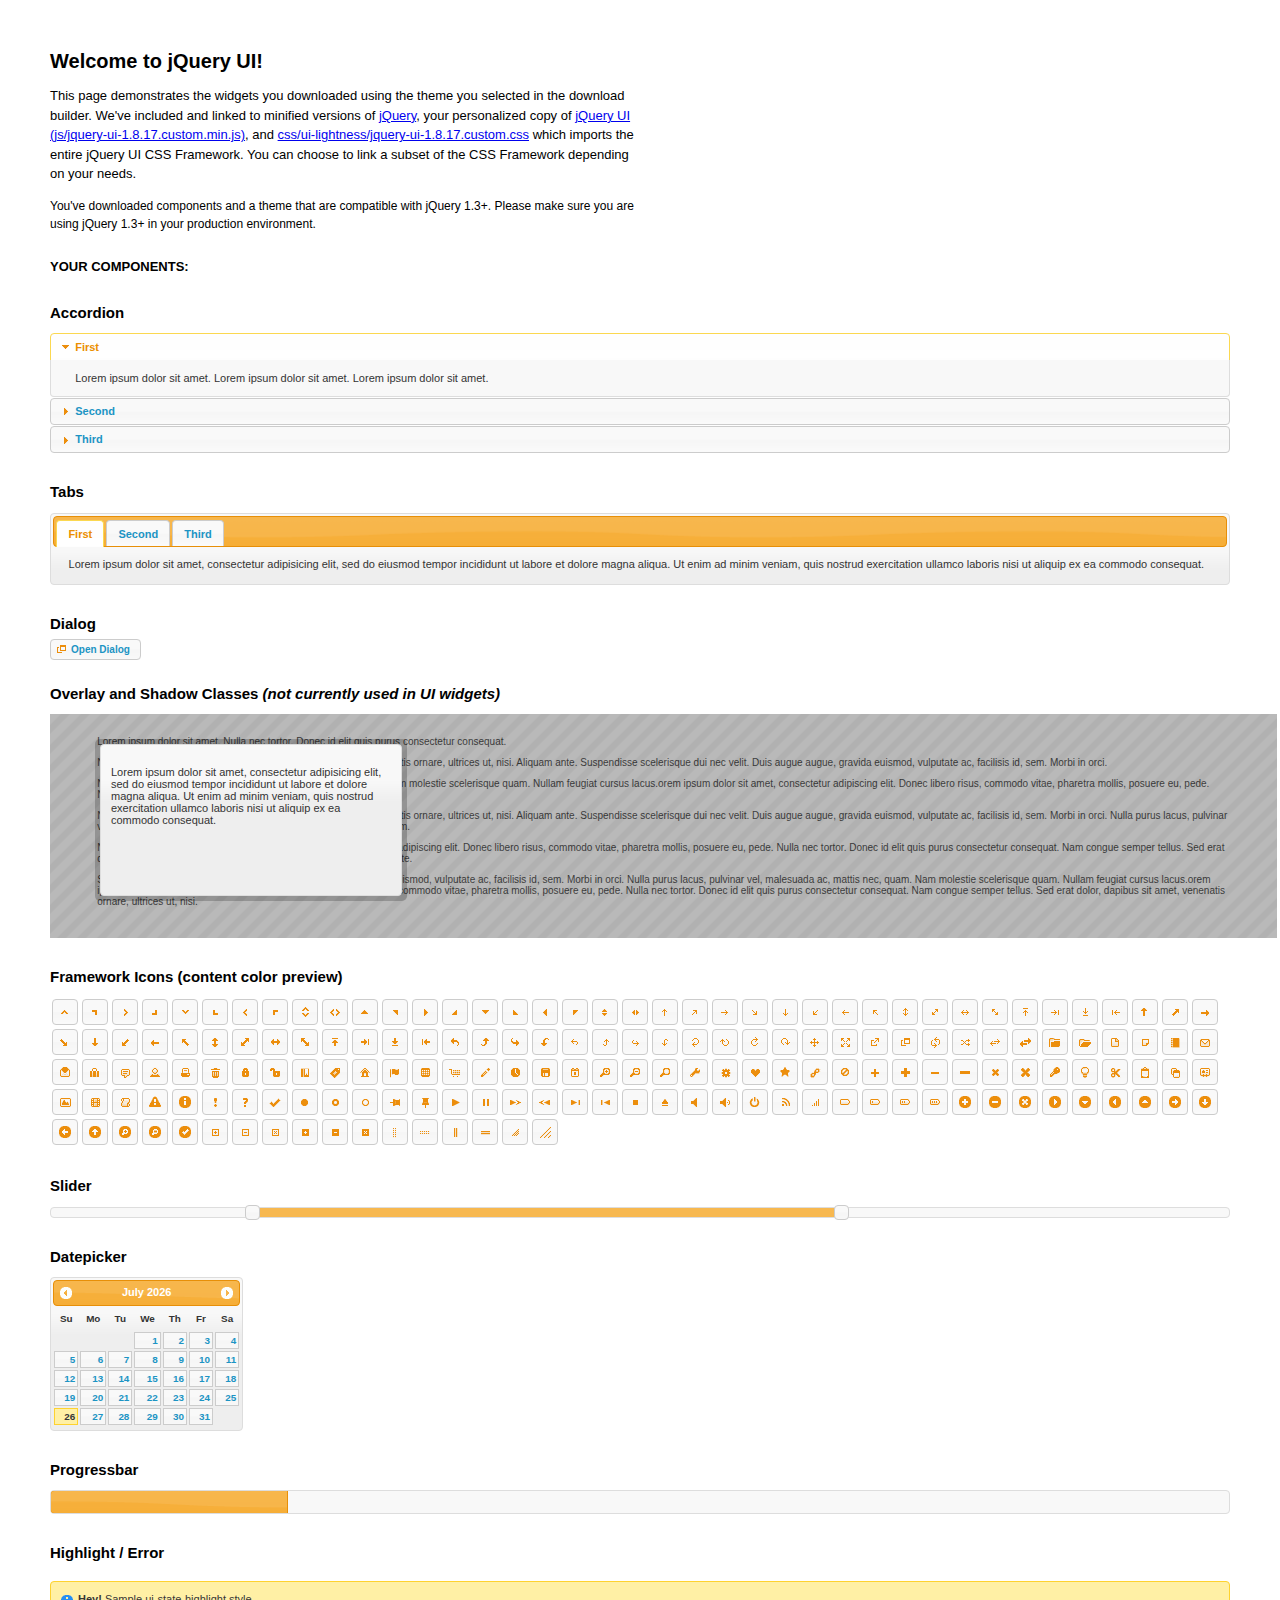
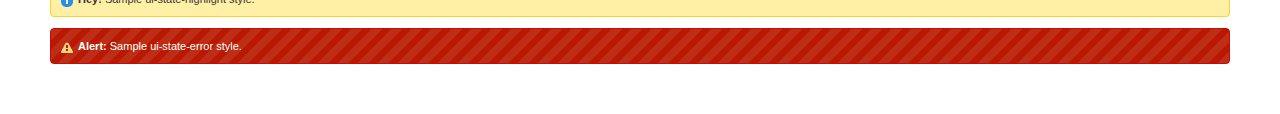
<file: src/main/webapp/index.html>
<!DOCTYPE html>
<html>
	<head>
		<meta http-equiv="Content-Type" content="text/html; charset=iso-8859-1" />
		<title>jQuery UI Example Page</title>
		<link type="text/css" href="resources/css/ui-lightness/jquery-ui-1.8.17.custom.css" rel="stylesheet" />	
		<script type="text/javascript" src="resources/js/jquery-1.7.1.min.js"></script>
		<script type="text/javascript" src="resources/js/jquery-ui-1.8.17.custom.min.js"></script>
		<script type="text/javascript">
			$(function(){

				// Accordion
				$("#accordion").accordion({ header: "h3" });
	
				// Tabs
				$('#tabs').tabs();
	

				// Dialog			
				$('#dialog').dialog({
					autoOpen: false,
					width: 600,
					buttons: {
						"Ok": function() { 
							$(this).dialog("close"); 
						}, 
						"Cancel": function() { 
							$(this).dialog("close"); 
						} 
					}
				});
				
				// Dialog Link
				$('#dialog_link').click(function(){
					$('#dialog').dialog('open');
					return false;
				});

				// Datepicker
				$('#datepicker').datepicker({
					inline: true
				});
				
				// Slider
				$('#slider').slider({
					range: true,
					values: [17, 67]
				});
				
				// Progressbar
				$("#progressbar").progressbar({
					value: 20 
				});
				
				//hover states on the static widgets
				$('#dialog_link, ul#icons li').hover(
					function() { $(this).addClass('ui-state-hover'); }, 
					function() { $(this).removeClass('ui-state-hover'); }
				);
				
			});
		</script>
		<style type="text/css">
			/*demo page css*/
			body{ font: 62.5% "Trebuchet MS", sans-serif; margin: 50px;}
			.demoHeaders { margin-top: 2em; }
			#dialog_link {padding: .4em 1em .4em 20px;text-decoration: none;position: relative;}
			#dialog_link span.ui-icon {margin: 0 5px 0 0;position: absolute;left: .2em;top: 50%;margin-top: -8px;}
			ul#icons {margin: 0; padding: 0;}
			ul#icons li {margin: 2px; position: relative; padding: 4px 0; cursor: pointer; float: left;  list-style: none;}
			ul#icons span.ui-icon {float: left; margin: 0 4px;}
		</style>	
	</head>
	<body>
	<h1>Welcome to jQuery UI!</h1>
	<p style="font-size: 1.3em; line-height: 1.5; margin: 1em 0; width: 50%;">This page demonstrates the widgets you downloaded using the theme you selected in the download builder. We've included and linked to minified versions of <a href="resources/js/jquery-1.7.1.min.js">jQuery</a>, your personalized copy of <a href="resources/js/jquery-ui-1.8.17.custom.min.js">jQuery UI (js/jquery-ui-1.8.17.custom.min.js)</a>, and <a href="resources/css/ui-lightness/jquery-ui-1.8.17.custom.css">css/ui-lightness/jquery-ui-1.8.17.custom.css</a> which imports the entire jQuery UI CSS Framework. You can choose to link a subset of the CSS Framework depending on your needs. </p>
	<p style="font-size: 1.2em; line-height: 1.5; margin: 1em 0; width: 50%;">You've downloaded components and a theme that are compatible with jQuery 1.3+. Please make sure you are using jQuery 1.3+ in your production environment.</p>	

	<p style="font-weight: bold; margin: 2em 0 1em; font-size: 1.3em;">YOUR COMPONENTS:</p>
		
		<!-- Accordion -->
		<h2 class="demoHeaders">Accordion</h2>
		<div id="accordion">
			<div>
				<h3><a href="#">First</a></h3>
				<div>Lorem ipsum dolor sit amet. Lorem ipsum dolor sit amet. Lorem ipsum dolor sit amet.</div>
			</div>
			<div>
				<h3><a href="#">Second</a></h3>
				<div>Phasellus mattis tincidunt nibh.</div>
			</div>
			<div>
				<h3><a href="#">Third</a></h3>
				<div>Nam dui erat, auctor a, dignissim quis.</div>
			</div>
		</div>
	
		<!-- Tabs -->
		<h2 class="demoHeaders">Tabs</h2>
		<div id="tabs">
			<ul>
				<li><a href="#tabs-1">First</a></li>
				<li><a href="#tabs-2">Second</a></li>
				<li><a href="#tabs-3">Third</a></li>
			</ul>
			<div id="tabs-1">Lorem ipsum dolor sit amet, consectetur adipisicing elit, sed do eiusmod tempor incididunt ut labore et dolore magna aliqua. Ut enim ad minim veniam, quis nostrud exercitation ullamco laboris nisi ut aliquip ex ea commodo consequat.</div>
			<div id="tabs-2">Phasellus mattis tincidunt nibh. Cras orci urna, blandit id, pretium vel, aliquet ornare, felis. Maecenas scelerisque sem non nisl. Fusce sed lorem in enim dictum bibendum.</div>
			<div id="tabs-3">Nam dui erat, auctor a, dignissim quis, sollicitudin eu, felis. Pellentesque nisi urna, interdum eget, sagittis et, consequat vestibulum, lacus. Mauris porttitor ullamcorper augue.</div>
		</div>
	
		<!-- Dialog NOTE: Dialog is not generated by UI in this demo so it can be visually styled in themeroller-->
		<h2 class="demoHeaders">Dialog</h2>
		<p><a href="#" id="dialog_link" class="ui-state-default ui-corner-all"><span class="ui-icon ui-icon-newwin"></span>Open Dialog</a></p>
		
		
		<h2 class="demoHeaders">Overlay and Shadow Classes <em>(not currently used in UI widgets)</em></h2>
		<div style="position: relative; width: 96%; height: 200px; padding:1% 4%; overflow:hidden;" class="fakewindowcontain">
			<p>Lorem ipsum dolor sit amet,  Nulla nec tortor. Donec id elit quis purus consectetur consequat. </p><p>Nam congue semper tellus. Sed erat dolor, dapibus sit amet, venenatis ornare, ultrices ut, nisi. Aliquam ante. Suspendisse scelerisque dui nec velit. Duis augue augue, gravida euismod, vulputate ac, facilisis id, sem. Morbi in orci. </p><p>Nulla purus lacus, pulvinar vel, malesuada ac, mattis nec, quam. Nam molestie scelerisque quam. Nullam feugiat cursus lacus.orem ipsum dolor sit amet, consectetur adipiscing elit. Donec libero risus, commodo vitae, pharetra mollis, posuere eu, pede. Nulla nec tortor. Donec id elit quis purus consectetur consequat. </p><p>Nam congue semper tellus. Sed erat dolor, dapibus sit amet, venenatis ornare, ultrices ut, nisi. Aliquam ante. Suspendisse scelerisque dui nec velit. Duis augue augue, gravida euismod, vulputate ac, facilisis id, sem. Morbi in orci. Nulla purus lacus, pulvinar vel, malesuada ac, mattis nec, quam. Nam molestie scelerisque quam. </p><p>Nullam feugiat cursus lacus.orem ipsum dolor sit amet, consectetur adipiscing elit. Donec libero risus, commodo vitae, pharetra mollis, posuere eu, pede. Nulla nec tortor. Donec id elit quis purus consectetur consequat. Nam congue semper tellus. Sed erat dolor, dapibus sit amet, venenatis ornare, ultrices ut, nisi. Aliquam ante. </p><p>Suspendisse scelerisque dui nec velit. Duis augue augue, gravida euismod, vulputate ac, facilisis id, sem. Morbi in orci. Nulla purus lacus, pulvinar vel, malesuada ac, mattis nec, quam. Nam molestie scelerisque quam. Nullam feugiat cursus lacus.orem ipsum dolor sit amet, consectetur adipiscing elit. Donec libero risus, commodo vitae, pharetra mollis, posuere eu, pede. Nulla nec tortor. Donec id elit quis purus consectetur consequat. Nam congue semper tellus. Sed erat dolor, dapibus sit amet, venenatis ornare, ultrices ut, nisi. </p>
			
			<!-- ui-dialog -->
			<div class="ui-overlay"><div class="ui-widget-overlay"></div><div class="ui-widget-shadow ui-corner-all" style="width: 302px; height: 152px; position: absolute; left: 50px; top: 30px;"></div></div>
			<div style="position: absolute; width: 280px; height: 130px;left: 50px; top: 30px; padding: 10px;" class="ui-widget ui-widget-content ui-corner-all">
				<div class="ui-dialog-content ui-widget-content" style="background: none; border: 0;">
					<p>Lorem ipsum dolor sit amet, consectetur adipisicing elit, sed do eiusmod tempor incididunt ut labore et dolore magna aliqua. Ut enim ad minim veniam, quis nostrud exercitation ullamco laboris nisi ut aliquip ex ea commodo consequat.</p>
				</div>
			</div>
		
		</div>

		
		<!-- ui-dialog -->
		<div id="dialog" title="Dialog Title">
			<p>Lorem ipsum dolor sit amet, consectetur adipisicing elit, sed do eiusmod tempor incididunt ut labore et dolore magna aliqua. Ut enim ad minim veniam, quis nostrud exercitation ullamco laboris nisi ut aliquip ex ea commodo consequat.</p>
		</div>
			
				
				
		<h2 class="demoHeaders">Framework Icons (content color preview)</h2>
		<ul id="icons" class="ui-widget ui-helper-clearfix">
		
		<li class="ui-state-default ui-corner-all" title=".ui-icon-carat-1-n"><span class="ui-icon ui-icon-carat-1-n"></span></li>
		<li class="ui-state-default ui-corner-all" title=".ui-icon-carat-1-ne"><span class="ui-icon ui-icon-carat-1-ne"></span></li>
		<li class="ui-state-default ui-corner-all" title=".ui-icon-carat-1-e"><span class="ui-icon ui-icon-carat-1-e"></span></li>
		
		<li class="ui-state-default ui-corner-all" title=".ui-icon-carat-1-se"><span class="ui-icon ui-icon-carat-1-se"></span></li>
		<li class="ui-state-default ui-corner-all" title=".ui-icon-carat-1-s"><span class="ui-icon ui-icon-carat-1-s"></span></li>
		<li class="ui-state-default ui-corner-all" title=".ui-icon-carat-1-sw"><span class="ui-icon ui-icon-carat-1-sw"></span></li>
		<li class="ui-state-default ui-corner-all" title=".ui-icon-carat-1-w"><span class="ui-icon ui-icon-carat-1-w"></span></li>
		<li class="ui-state-default ui-corner-all" title=".ui-icon-carat-1-nw"><span class="ui-icon ui-icon-carat-1-nw"></span></li>
		<li class="ui-state-default ui-corner-all" title=".ui-icon-carat-2-n-s"><span class="ui-icon ui-icon-carat-2-n-s"></span></li>
		<li class="ui-state-default ui-corner-all" title=".ui-icon-carat-2-e-w"><span class="ui-icon ui-icon-carat-2-e-w"></span></li>
		<li class="ui-state-default ui-corner-all" title=".ui-icon-triangle-1-n"><span class="ui-icon ui-icon-triangle-1-n"></span></li>
		<li class="ui-state-default ui-corner-all" title=".ui-icon-triangle-1-ne"><span class="ui-icon ui-icon-triangle-1-ne"></span></li>
		
		<li class="ui-state-default ui-corner-all" title=".ui-icon-triangle-1-e"><span class="ui-icon ui-icon-triangle-1-e"></span></li>
		<li class="ui-state-default ui-corner-all" title=".ui-icon-triangle-1-se"><span class="ui-icon ui-icon-triangle-1-se"></span></li>
		<li class="ui-state-default ui-corner-all" title=".ui-icon-triangle-1-s"><span class="ui-icon ui-icon-triangle-1-s"></span></li>
		<li class="ui-state-default ui-corner-all" title=".ui-icon-triangle-1-sw"><span class="ui-icon ui-icon-triangle-1-sw"></span></li>
		<li class="ui-state-default ui-corner-all" title=".ui-icon-triangle-1-w"><span class="ui-icon ui-icon-triangle-1-w"></span></li>
		<li class="ui-state-default ui-corner-all" title=".ui-icon-triangle-1-nw"><span class="ui-icon ui-icon-triangle-1-nw"></span></li>
		<li class="ui-state-default ui-corner-all" title=".ui-icon-triangle-2-n-s"><span class="ui-icon ui-icon-triangle-2-n-s"></span></li>
		<li class="ui-state-default ui-corner-all" title=".ui-icon-triangle-2-e-w"><span class="ui-icon ui-icon-triangle-2-e-w"></span></li>
		<li class="ui-state-default ui-corner-all" title=".ui-icon-arrow-1-n"><span class="ui-icon ui-icon-arrow-1-n"></span></li>
		
		<li class="ui-state-default ui-corner-all" title=".ui-icon-arrow-1-ne"><span class="ui-icon ui-icon-arrow-1-ne"></span></li>
		<li class="ui-state-default ui-corner-all" title=".ui-icon-arrow-1-e"><span class="ui-icon ui-icon-arrow-1-e"></span></li>
		<li class="ui-state-default ui-corner-all" title=".ui-icon-arrow-1-se"><span class="ui-icon ui-icon-arrow-1-se"></span></li>
		<li class="ui-state-default ui-corner-all" title=".ui-icon-arrow-1-s"><span class="ui-icon ui-icon-arrow-1-s"></span></li>
		<li class="ui-state-default ui-corner-all" title=".ui-icon-arrow-1-sw"><span class="ui-icon ui-icon-arrow-1-sw"></span></li>
		<li class="ui-state-default ui-corner-all" title=".ui-icon-arrow-1-w"><span class="ui-icon ui-icon-arrow-1-w"></span></li>
		<li class="ui-state-default ui-corner-all" title=".ui-icon-arrow-1-nw"><span class="ui-icon ui-icon-arrow-1-nw"></span></li>
		<li class="ui-state-default ui-corner-all" title=".ui-icon-arrow-2-n-s"><span class="ui-icon ui-icon-arrow-2-n-s"></span></li>
		<li class="ui-state-default ui-corner-all" title=".ui-icon-arrow-2-ne-sw"><span class="ui-icon ui-icon-arrow-2-ne-sw"></span></li>
		
		<li class="ui-state-default ui-corner-all" title=".ui-icon-arrow-2-e-w"><span class="ui-icon ui-icon-arrow-2-e-w"></span></li>
		<li class="ui-state-default ui-corner-all" title=".ui-icon-arrow-2-se-nw"><span class="ui-icon ui-icon-arrow-2-se-nw"></span></li>
		<li class="ui-state-default ui-corner-all" title=".ui-icon-arrowstop-1-n"><span class="ui-icon ui-icon-arrowstop-1-n"></span></li>
		<li class="ui-state-default ui-corner-all" title=".ui-icon-arrowstop-1-e"><span class="ui-icon ui-icon-arrowstop-1-e"></span></li>
		<li class="ui-state-default ui-corner-all" title=".ui-icon-arrowstop-1-s"><span class="ui-icon ui-icon-arrowstop-1-s"></span></li>
		<li class="ui-state-default ui-corner-all" title=".ui-icon-arrowstop-1-w"><span class="ui-icon ui-icon-arrowstop-1-w"></span></li>
		<li class="ui-state-default ui-corner-all" title=".ui-icon-arrowthick-1-n"><span class="ui-icon ui-icon-arrowthick-1-n"></span></li>
		<li class="ui-state-default ui-corner-all" title=".ui-icon-arrowthick-1-ne"><span class="ui-icon ui-icon-arrowthick-1-ne"></span></li>
		<li class="ui-state-default ui-corner-all" title=".ui-icon-arrowthick-1-e"><span class="ui-icon ui-icon-arrowthick-1-e"></span></li>
		
		<li class="ui-state-default ui-corner-all" title=".ui-icon-arrowthick-1-se"><span class="ui-icon ui-icon-arrowthick-1-se"></span></li>
		<li class="ui-state-default ui-corner-all" title=".ui-icon-arrowthick-1-s"><span class="ui-icon ui-icon-arrowthick-1-s"></span></li>
		<li class="ui-state-default ui-corner-all" title=".ui-icon-arrowthick-1-sw"><span class="ui-icon ui-icon-arrowthick-1-sw"></span></li>
		<li class="ui-state-default ui-corner-all" title=".ui-icon-arrowthick-1-w"><span class="ui-icon ui-icon-arrowthick-1-w"></span></li>
		<li class="ui-state-default ui-corner-all" title=".ui-icon-arrowthick-1-nw"><span class="ui-icon ui-icon-arrowthick-1-nw"></span></li>
		<li class="ui-state-default ui-corner-all" title=".ui-icon-arrowthick-2-n-s"><span class="ui-icon ui-icon-arrowthick-2-n-s"></span></li>
		<li class="ui-state-default ui-corner-all" title=".ui-icon-arrowthick-2-ne-sw"><span class="ui-icon ui-icon-arrowthick-2-ne-sw"></span></li>
		<li class="ui-state-default ui-corner-all" title=".ui-icon-arrowthick-2-e-w"><span class="ui-icon ui-icon-arrowthick-2-e-w"></span></li>
		<li class="ui-state-default ui-corner-all" title=".ui-icon-arrowthick-2-se-nw"><span class="ui-icon ui-icon-arrowthick-2-se-nw"></span></li>
		
		<li class="ui-state-default ui-corner-all" title=".ui-icon-arrowthickstop-1-n"><span class="ui-icon ui-icon-arrowthickstop-1-n"></span></li>
		<li class="ui-state-default ui-corner-all" title=".ui-icon-arrowthickstop-1-e"><span class="ui-icon ui-icon-arrowthickstop-1-e"></span></li>
		<li class="ui-state-default ui-corner-all" title=".ui-icon-arrowthickstop-1-s"><span class="ui-icon ui-icon-arrowthickstop-1-s"></span></li>
		<li class="ui-state-default ui-corner-all" title=".ui-icon-arrowthickstop-1-w"><span class="ui-icon ui-icon-arrowthickstop-1-w"></span></li>
		<li class="ui-state-default ui-corner-all" title=".ui-icon-arrowreturnthick-1-w"><span class="ui-icon ui-icon-arrowreturnthick-1-w"></span></li>
		<li class="ui-state-default ui-corner-all" title=".ui-icon-arrowreturnthick-1-n"><span class="ui-icon ui-icon-arrowreturnthick-1-n"></span></li>
		<li class="ui-state-default ui-corner-all" title=".ui-icon-arrowreturnthick-1-e"><span class="ui-icon ui-icon-arrowreturnthick-1-e"></span></li>
		<li class="ui-state-default ui-corner-all" title=".ui-icon-arrowreturnthick-1-s"><span class="ui-icon ui-icon-arrowreturnthick-1-s"></span></li>
		<li class="ui-state-default ui-corner-all" title=".ui-icon-arrowreturn-1-w"><span class="ui-icon ui-icon-arrowreturn-1-w"></span></li>
		
		<li class="ui-state-default ui-corner-all" title=".ui-icon-arrowreturn-1-n"><span class="ui-icon ui-icon-arrowreturn-1-n"></span></li>
		<li class="ui-state-default ui-corner-all" title=".ui-icon-arrowreturn-1-e"><span class="ui-icon ui-icon-arrowreturn-1-e"></span></li>
		<li class="ui-state-default ui-corner-all" title=".ui-icon-arrowreturn-1-s"><span class="ui-icon ui-icon-arrowreturn-1-s"></span></li>
		<li class="ui-state-default ui-corner-all" title=".ui-icon-arrowrefresh-1-w"><span class="ui-icon ui-icon-arrowrefresh-1-w"></span></li>
		<li class="ui-state-default ui-corner-all" title=".ui-icon-arrowrefresh-1-n"><span class="ui-icon ui-icon-arrowrefresh-1-n"></span></li>
		<li class="ui-state-default ui-corner-all" title=".ui-icon-arrowrefresh-1-e"><span class="ui-icon ui-icon-arrowrefresh-1-e"></span></li>
		<li class="ui-state-default ui-corner-all" title=".ui-icon-arrowrefresh-1-s"><span class="ui-icon ui-icon-arrowrefresh-1-s"></span></li>
		<li class="ui-state-default ui-corner-all" title=".ui-icon-arrow-4"><span class="ui-icon ui-icon-arrow-4"></span></li>
		<li class="ui-state-default ui-corner-all" title=".ui-icon-arrow-4-diag"><span class="ui-icon ui-icon-arrow-4-diag"></span></li>
		
		<li class="ui-state-default ui-corner-all" title=".ui-icon-extlink"><span class="ui-icon ui-icon-extlink"></span></li>
		<li class="ui-state-default ui-corner-all" title=".ui-icon-newwin"><span class="ui-icon ui-icon-newwin"></span></li>
		<li class="ui-state-default ui-corner-all" title=".ui-icon-refresh"><span class="ui-icon ui-icon-refresh"></span></li>
		<li class="ui-state-default ui-corner-all" title=".ui-icon-shuffle"><span class="ui-icon ui-icon-shuffle"></span></li>
		<li class="ui-state-default ui-corner-all" title=".ui-icon-transfer-e-w"><span class="ui-icon ui-icon-transfer-e-w"></span></li>
		<li class="ui-state-default ui-corner-all" title=".ui-icon-transferthick-e-w"><span class="ui-icon ui-icon-transferthick-e-w"></span></li>
		<li class="ui-state-default ui-corner-all" title=".ui-icon-folder-collapsed"><span class="ui-icon ui-icon-folder-collapsed"></span></li>
		<li class="ui-state-default ui-corner-all" title=".ui-icon-folder-open"><span class="ui-icon ui-icon-folder-open"></span></li>
		<li class="ui-state-default ui-corner-all" title=".ui-icon-document"><span class="ui-icon ui-icon-document"></span></li>
		
		<li class="ui-state-default ui-corner-all" title=".ui-icon-document-b"><span class="ui-icon ui-icon-document-b"></span></li>
		<li class="ui-state-default ui-corner-all" title=".ui-icon-note"><span class="ui-icon ui-icon-note"></span></li>
		<li class="ui-state-default ui-corner-all" title=".ui-icon-mail-closed"><span class="ui-icon ui-icon-mail-closed"></span></li>
		<li class="ui-state-default ui-corner-all" title=".ui-icon-mail-open"><span class="ui-icon ui-icon-mail-open"></span></li>
		<li class="ui-state-default ui-corner-all" title=".ui-icon-suitcase"><span class="ui-icon ui-icon-suitcase"></span></li>
		<li class="ui-state-default ui-corner-all" title=".ui-icon-comment"><span class="ui-icon ui-icon-comment"></span></li>
		<li class="ui-state-default ui-corner-all" title=".ui-icon-person"><span class="ui-icon ui-icon-person"></span></li>
		<li class="ui-state-default ui-corner-all" title=".ui-icon-print"><span class="ui-icon ui-icon-print"></span></li>
		<li class="ui-state-default ui-corner-all" title=".ui-icon-trash"><span class="ui-icon ui-icon-trash"></span></li>
		
		<li class="ui-state-default ui-corner-all" title=".ui-icon-locked"><span class="ui-icon ui-icon-locked"></span></li>
		<li class="ui-state-default ui-corner-all" title=".ui-icon-unlocked"><span class="ui-icon ui-icon-unlocked"></span></li>
		<li class="ui-state-default ui-corner-all" title=".ui-icon-bookmark"><span class="ui-icon ui-icon-bookmark"></span></li>
		<li class="ui-state-default ui-corner-all" title=".ui-icon-tag"><span class="ui-icon ui-icon-tag"></span></li>
		<li class="ui-state-default ui-corner-all" title=".ui-icon-home"><span class="ui-icon ui-icon-home"></span></li>
		<li class="ui-state-default ui-corner-all" title=".ui-icon-flag"><span class="ui-icon ui-icon-flag"></span></li>
		<li class="ui-state-default ui-corner-all" title=".ui-icon-calculator"><span class="ui-icon ui-icon-calculator"></span></li>
		<li class="ui-state-default ui-corner-all" title=".ui-icon-cart"><span class="ui-icon ui-icon-cart"></span></li>
		<li class="ui-state-default ui-corner-all" title=".ui-icon-pencil"><span class="ui-icon ui-icon-pencil"></span></li>
		
		<li class="ui-state-default ui-corner-all" title=".ui-icon-clock"><span class="ui-icon ui-icon-clock"></span></li>
		<li class="ui-state-default ui-corner-all" title=".ui-icon-disk"><span class="ui-icon ui-icon-disk"></span></li>
		<li class="ui-state-default ui-corner-all" title=".ui-icon-calendar"><span class="ui-icon ui-icon-calendar"></span></li>
		<li class="ui-state-default ui-corner-all" title=".ui-icon-zoomin"><span class="ui-icon ui-icon-zoomin"></span></li>
		<li class="ui-state-default ui-corner-all" title=".ui-icon-zoomout"><span class="ui-icon ui-icon-zoomout"></span></li>
		<li class="ui-state-default ui-corner-all" title=".ui-icon-search"><span class="ui-icon ui-icon-search"></span></li>
		<li class="ui-state-default ui-corner-all" title=".ui-icon-wrench"><span class="ui-icon ui-icon-wrench"></span></li>
		<li class="ui-state-default ui-corner-all" title=".ui-icon-gear"><span class="ui-icon ui-icon-gear"></span></li>
		<li class="ui-state-default ui-corner-all" title=".ui-icon-heart"><span class="ui-icon ui-icon-heart"></span></li>
		
		<li class="ui-state-default ui-corner-all" title=".ui-icon-star"><span class="ui-icon ui-icon-star"></span></li>
		<li class="ui-state-default ui-corner-all" title=".ui-icon-link"><span class="ui-icon ui-icon-link"></span></li>
		<li class="ui-state-default ui-corner-all" title=".ui-icon-cancel"><span class="ui-icon ui-icon-cancel"></span></li>
		<li class="ui-state-default ui-corner-all" title=".ui-icon-plus"><span class="ui-icon ui-icon-plus"></span></li>
		<li class="ui-state-default ui-corner-all" title=".ui-icon-plusthick"><span class="ui-icon ui-icon-plusthick"></span></li>
		<li class="ui-state-default ui-corner-all" title=".ui-icon-minus"><span class="ui-icon ui-icon-minus"></span></li>
		<li class="ui-state-default ui-corner-all" title=".ui-icon-minusthick"><span class="ui-icon ui-icon-minusthick"></span></li>
		<li class="ui-state-default ui-corner-all" title=".ui-icon-close"><span class="ui-icon ui-icon-close"></span></li>
		<li class="ui-state-default ui-corner-all" title=".ui-icon-closethick"><span class="ui-icon ui-icon-closethick"></span></li>
		
		<li class="ui-state-default ui-corner-all" title=".ui-icon-key"><span class="ui-icon ui-icon-key"></span></li>
		<li class="ui-state-default ui-corner-all" title=".ui-icon-lightbulb"><span class="ui-icon ui-icon-lightbulb"></span></li>
		<li class="ui-state-default ui-corner-all" title=".ui-icon-scissors"><span class="ui-icon ui-icon-scissors"></span></li>
		<li class="ui-state-default ui-corner-all" title=".ui-icon-clipboard"><span class="ui-icon ui-icon-clipboard"></span></li>
		<li class="ui-state-default ui-corner-all" title=".ui-icon-copy"><span class="ui-icon ui-icon-copy"></span></li>
		<li class="ui-state-default ui-corner-all" title=".ui-icon-contact"><span class="ui-icon ui-icon-contact"></span></li>
		<li class="ui-state-default ui-corner-all" title=".ui-icon-image"><span class="ui-icon ui-icon-image"></span></li>
		<li class="ui-state-default ui-corner-all" title=".ui-icon-video"><span class="ui-icon ui-icon-video"></span></li>
		<li class="ui-state-default ui-corner-all" title=".ui-icon-script"><span class="ui-icon ui-icon-script"></span></li>
		<li class="ui-state-default ui-corner-all" title=".ui-icon-alert"><span class="ui-icon ui-icon-alert"></span></li>
		
		<li class="ui-state-default ui-corner-all" title=".ui-icon-info"><span class="ui-icon ui-icon-info"></span></li>
		<li class="ui-state-default ui-corner-all" title=".ui-icon-notice"><span class="ui-icon ui-icon-notice"></span></li>
		<li class="ui-state-default ui-corner-all" title=".ui-icon-help"><span class="ui-icon ui-icon-help"></span></li>
		<li class="ui-state-default ui-corner-all" title=".ui-icon-check"><span class="ui-icon ui-icon-check"></span></li>
		<li class="ui-state-default ui-corner-all" title=".ui-icon-bullet"><span class="ui-icon ui-icon-bullet"></span></li>
		<li class="ui-state-default ui-corner-all" title=".ui-icon-radio-off"><span class="ui-icon ui-icon-radio-off"></span></li>
		<li class="ui-state-default ui-corner-all" title=".ui-icon-radio-on"><span class="ui-icon ui-icon-radio-on"></span></li>
		<li class="ui-state-default ui-corner-all" title=".ui-icon-pin-w"><span class="ui-icon ui-icon-pin-w"></span></li>
		<li class="ui-state-default ui-corner-all" title=".ui-icon-pin-s"><span class="ui-icon ui-icon-pin-s"></span></li>
		<li class="ui-state-default ui-corner-all" title=".ui-icon-play"><span class="ui-icon ui-icon-play"></span></li>
		<li class="ui-state-default ui-corner-all" title=".ui-icon-pause"><span class="ui-icon ui-icon-pause"></span></li>
		
		<li class="ui-state-default ui-corner-all" title=".ui-icon-seek-next"><span class="ui-icon ui-icon-seek-next"></span></li>
		<li class="ui-state-default ui-corner-all" title=".ui-icon-seek-prev"><span class="ui-icon ui-icon-seek-prev"></span></li>
		<li class="ui-state-default ui-corner-all" title=".ui-icon-seek-end"><span class="ui-icon ui-icon-seek-end"></span></li>
		<li class="ui-state-default ui-corner-all" title=".ui-icon-seek-first"><span class="ui-icon ui-icon-seek-first"></span></li>
		<li class="ui-state-default ui-corner-all" title=".ui-icon-stop"><span class="ui-icon ui-icon-stop"></span></li>
		<li class="ui-state-default ui-corner-all" title=".ui-icon-eject"><span class="ui-icon ui-icon-eject"></span></li>
		<li class="ui-state-default ui-corner-all" title=".ui-icon-volume-off"><span class="ui-icon ui-icon-volume-off"></span></li>
		<li class="ui-state-default ui-corner-all" title=".ui-icon-volume-on"><span class="ui-icon ui-icon-volume-on"></span></li>
		<li class="ui-state-default ui-corner-all" title=".ui-icon-power"><span class="ui-icon ui-icon-power"></span></li>
		
		<li class="ui-state-default ui-corner-all" title=".ui-icon-signal-diag"><span class="ui-icon ui-icon-signal-diag"></span></li>
		<li class="ui-state-default ui-corner-all" title=".ui-icon-signal"><span class="ui-icon ui-icon-signal"></span></li>
		<li class="ui-state-default ui-corner-all" title=".ui-icon-battery-0"><span class="ui-icon ui-icon-battery-0"></span></li>
		<li class="ui-state-default ui-corner-all" title=".ui-icon-battery-1"><span class="ui-icon ui-icon-battery-1"></span></li>
		<li class="ui-state-default ui-corner-all" title=".ui-icon-battery-2"><span class="ui-icon ui-icon-battery-2"></span></li>
		<li class="ui-state-default ui-corner-all" title=".ui-icon-battery-3"><span class="ui-icon ui-icon-battery-3"></span></li>
		<li class="ui-state-default ui-corner-all" title=".ui-icon-circle-plus"><span class="ui-icon ui-icon-circle-plus"></span></li>
		<li class="ui-state-default ui-corner-all" title=".ui-icon-circle-minus"><span class="ui-icon ui-icon-circle-minus"></span></li>
		<li class="ui-state-default ui-corner-all" title=".ui-icon-circle-close"><span class="ui-icon ui-icon-circle-close"></span></li>
		
		<li class="ui-state-default ui-corner-all" title=".ui-icon-circle-triangle-e"><span class="ui-icon ui-icon-circle-triangle-e"></span></li>
		<li class="ui-state-default ui-corner-all" title=".ui-icon-circle-triangle-s"><span class="ui-icon ui-icon-circle-triangle-s"></span></li>
		<li class="ui-state-default ui-corner-all" title=".ui-icon-circle-triangle-w"><span class="ui-icon ui-icon-circle-triangle-w"></span></li>
		<li class="ui-state-default ui-corner-all" title=".ui-icon-circle-triangle-n"><span class="ui-icon ui-icon-circle-triangle-n"></span></li>
		<li class="ui-state-default ui-corner-all" title=".ui-icon-circle-arrow-e"><span class="ui-icon ui-icon-circle-arrow-e"></span></li>
		<li class="ui-state-default ui-corner-all" title=".ui-icon-circle-arrow-s"><span class="ui-icon ui-icon-circle-arrow-s"></span></li>
		<li class="ui-state-default ui-corner-all" title=".ui-icon-circle-arrow-w"><span class="ui-icon ui-icon-circle-arrow-w"></span></li>
		<li class="ui-state-default ui-corner-all" title=".ui-icon-circle-arrow-n"><span class="ui-icon ui-icon-circle-arrow-n"></span></li>
		<li class="ui-state-default ui-corner-all" title=".ui-icon-circle-zoomin"><span class="ui-icon ui-icon-circle-zoomin"></span></li>
		
		<li class="ui-state-default ui-corner-all" title=".ui-icon-circle-zoomout"><span class="ui-icon ui-icon-circle-zoomout"></span></li>
		<li class="ui-state-default ui-corner-all" title=".ui-icon-circle-check"><span class="ui-icon ui-icon-circle-check"></span></li>
		<li class="ui-state-default ui-corner-all" title=".ui-icon-circlesmall-plus"><span class="ui-icon ui-icon-circlesmall-plus"></span></li>
		<li class="ui-state-default ui-corner-all" title=".ui-icon-circlesmall-minus"><span class="ui-icon ui-icon-circlesmall-minus"></span></li>
		<li class="ui-state-default ui-corner-all" title=".ui-icon-circlesmall-close"><span class="ui-icon ui-icon-circlesmall-close"></span></li>
		<li class="ui-state-default ui-corner-all" title=".ui-icon-squaresmall-plus"><span class="ui-icon ui-icon-squaresmall-plus"></span></li>
		<li class="ui-state-default ui-corner-all" title=".ui-icon-squaresmall-minus"><span class="ui-icon ui-icon-squaresmall-minus"></span></li>
		<li class="ui-state-default ui-corner-all" title=".ui-icon-squaresmall-close"><span class="ui-icon ui-icon-squaresmall-close"></span></li>
		<li class="ui-state-default ui-corner-all" title=".ui-icon-grip-dotted-vertical"><span class="ui-icon ui-icon-grip-dotted-vertical"></span></li>
		
		<li class="ui-state-default ui-corner-all" title=".ui-icon-grip-dotted-horizontal"><span class="ui-icon ui-icon-grip-dotted-horizontal"></span></li>
		<li class="ui-state-default ui-corner-all" title=".ui-icon-grip-solid-vertical"><span class="ui-icon ui-icon-grip-solid-vertical"></span></li>
		<li class="ui-state-default ui-corner-all" title=".ui-icon-grip-solid-horizontal"><span class="ui-icon ui-icon-grip-solid-horizontal"></span></li>
		<li class="ui-state-default ui-corner-all" title=".ui-icon-gripsmall-diagonal-se"><span class="ui-icon ui-icon-gripsmall-diagonal-se"></span></li>
		<li class="ui-state-default ui-corner-all" title=".ui-icon-grip-diagonal-se"><span class="ui-icon ui-icon-grip-diagonal-se"></span></li>
		</ul>

	
		<!-- Slider -->
		<h2 class="demoHeaders">Slider</h2>
		<div id="slider"></div>
	
		<!-- Datepicker -->
		<h2 class="demoHeaders">Datepicker</h2>
		<div id="datepicker"></div>
	
		<!-- Progressbar -->
		<h2 class="demoHeaders">Progressbar</h2>	
		<div id="progressbar"></div>
			
		<!-- Highlight / Error -->
		<h2 class="demoHeaders">Highlight / Error</h2>
		<div class="ui-widget">
			<div class="ui-state-highlight ui-corner-all" style="margin-top: 20px; padding: 0 .7em;"> 
				<p><span class="ui-icon ui-icon-info" style="float: left; margin-right: .3em;"></span>
				<strong>Hey!</strong> Sample ui-state-highlight style.</p>
			</div>
		</div>
		<br/>
		<div class="ui-widget">
			<div class="ui-state-error ui-corner-all" style="padding: 0 .7em;"> 
				<p><span class="ui-icon ui-icon-alert" style="float: left; margin-right: .3em;"></span> 
				<strong>Alert:</strong> Sample ui-state-error style.</p>
			</div>
		</div>

	</body>
</html>
</file>
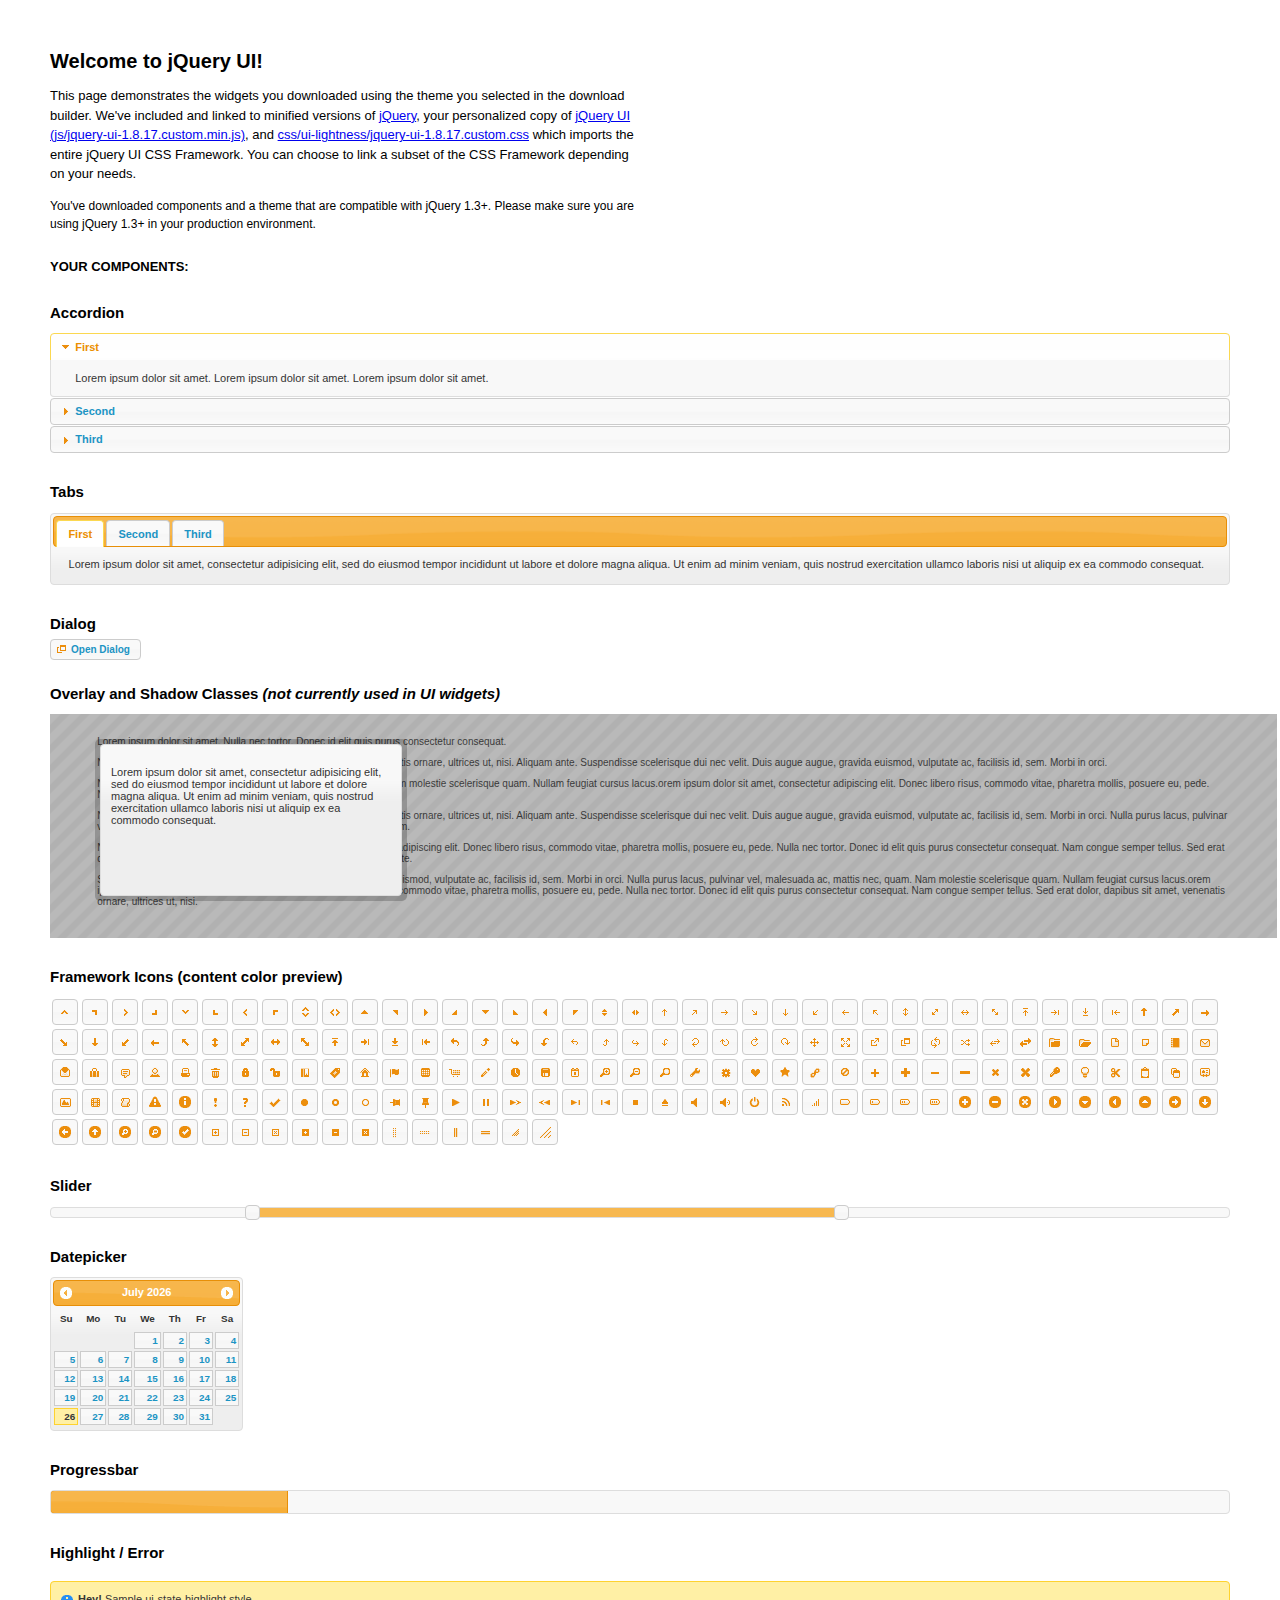
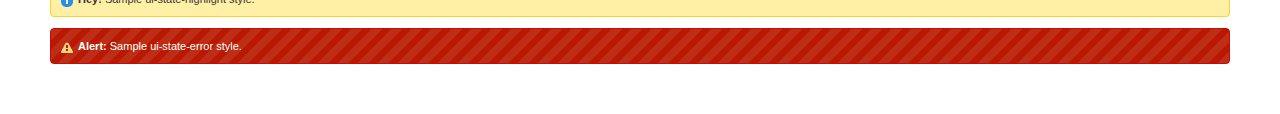
<file: src/main/webapp/resources/index.html>
<!DOCTYPE html>
<html>
	<head>
		<meta http-equiv="Content-Type" content="text/html; charset=iso-8859-1" />
		<title>jQuery UI Example Page</title>
		<link type="text/css" href="css/ui-lightness/jquery-ui-1.8.17.custom.css" rel="stylesheet" />	
		<script type="text/javascript" src="js/jquery-1.7.1.min.js"></script>
		<script type="text/javascript" src="js/jquery-ui-1.8.17.custom.min.js"></script>
		<script type="text/javascript">
			$(function(){

				// Accordion
				$("#accordion").accordion({ header: "h3" });
	
				// Tabs
				$('#tabs').tabs();
	

				// Dialog			
				$('#dialog').dialog({
					autoOpen: false,
					width: 600,
					buttons: {
						"Ok": function() { 
							$(this).dialog("close"); 
						}, 
						"Cancel": function() { 
							$(this).dialog("close"); 
						} 
					}
				});
				
				// Dialog Link
				$('#dialog_link').click(function(){
					$('#dialog').dialog('open');
					return false;
				});

				// Datepicker
				$('#datepicker').datepicker({
					inline: true
				});
				
				// Slider
				$('#slider').slider({
					range: true,
					values: [17, 67]
				});
				
				// Progressbar
				$("#progressbar").progressbar({
					value: 20 
				});
				
				//hover states on the static widgets
				$('#dialog_link, ul#icons li').hover(
					function() { $(this).addClass('ui-state-hover'); }, 
					function() { $(this).removeClass('ui-state-hover'); }
				);
				
			});
		</script>
		<style type="text/css">
			/*demo page css*/
			body{ font: 62.5% "Trebuchet MS", sans-serif; margin: 50px;}
			.demoHeaders { margin-top: 2em; }
			#dialog_link {padding: .4em 1em .4em 20px;text-decoration: none;position: relative;}
			#dialog_link span.ui-icon {margin: 0 5px 0 0;position: absolute;left: .2em;top: 50%;margin-top: -8px;}
			ul#icons {margin: 0; padding: 0;}
			ul#icons li {margin: 2px; position: relative; padding: 4px 0; cursor: pointer; float: left;  list-style: none;}
			ul#icons span.ui-icon {float: left; margin: 0 4px;}
		</style>	
	</head>
	<body>
	<h1>Welcome to jQuery UI!</h1>
	<p style="font-size: 1.3em; line-height: 1.5; margin: 1em 0; width: 50%;">This page demonstrates the widgets you downloaded using the theme you selected in the download builder. We've included and linked to minified versions of <a href="js/jquery-1.7.1.min.js">jQuery</a>, your personalized copy of <a href="js/jquery-ui-1.8.17.custom.min.js">jQuery UI (js/jquery-ui-1.8.17.custom.min.js)</a>, and <a href="css/ui-lightness/jquery-ui-1.8.17.custom.css">css/ui-lightness/jquery-ui-1.8.17.custom.css</a> which imports the entire jQuery UI CSS Framework. You can choose to link a subset of the CSS Framework depending on your needs. </p>
	<p style="font-size: 1.2em; line-height: 1.5; margin: 1em 0; width: 50%;">You've downloaded components and a theme that are compatible with jQuery 1.3+. Please make sure you are using jQuery 1.3+ in your production environment.</p>	

	<p style="font-weight: bold; margin: 2em 0 1em; font-size: 1.3em;">YOUR COMPONENTS:</p>
		
		<!-- Accordion -->
		<h2 class="demoHeaders">Accordion</h2>
		<div id="accordion">
			<div>
				<h3><a href="#">First</a></h3>
				<div>Lorem ipsum dolor sit amet. Lorem ipsum dolor sit amet. Lorem ipsum dolor sit amet.</div>
			</div>
			<div>
				<h3><a href="#">Second</a></h3>
				<div>Phasellus mattis tincidunt nibh.</div>
			</div>
			<div>
				<h3><a href="#">Third</a></h3>
				<div>Nam dui erat, auctor a, dignissim quis.</div>
			</div>
		</div>
	
		<!-- Tabs -->
		<h2 class="demoHeaders">Tabs</h2>
		<div id="tabs">
			<ul>
				<li><a href="#tabs-1">First</a></li>
				<li><a href="#tabs-2">Second</a></li>
				<li><a href="#tabs-3">Third</a></li>
			</ul>
			<div id="tabs-1">Lorem ipsum dolor sit amet, consectetur adipisicing elit, sed do eiusmod tempor incididunt ut labore et dolore magna aliqua. Ut enim ad minim veniam, quis nostrud exercitation ullamco laboris nisi ut aliquip ex ea commodo consequat.</div>
			<div id="tabs-2">Phasellus mattis tincidunt nibh. Cras orci urna, blandit id, pretium vel, aliquet ornare, felis. Maecenas scelerisque sem non nisl. Fusce sed lorem in enim dictum bibendum.</div>
			<div id="tabs-3">Nam dui erat, auctor a, dignissim quis, sollicitudin eu, felis. Pellentesque nisi urna, interdum eget, sagittis et, consequat vestibulum, lacus. Mauris porttitor ullamcorper augue.</div>
		</div>
	
		<!-- Dialog NOTE: Dialog is not generated by UI in this demo so it can be visually styled in themeroller-->
		<h2 class="demoHeaders">Dialog</h2>
		<p><a href="#" id="dialog_link" class="ui-state-default ui-corner-all"><span class="ui-icon ui-icon-newwin"></span>Open Dialog</a></p>
		
		
		<h2 class="demoHeaders">Overlay and Shadow Classes <em>(not currently used in UI widgets)</em></h2>
		<div style="position: relative; width: 96%; height: 200px; padding:1% 4%; overflow:hidden;" class="fakewindowcontain">
			<p>Lorem ipsum dolor sit amet,  Nulla nec tortor. Donec id elit quis purus consectetur consequat. </p><p>Nam congue semper tellus. Sed erat dolor, dapibus sit amet, venenatis ornare, ultrices ut, nisi. Aliquam ante. Suspendisse scelerisque dui nec velit. Duis augue augue, gravida euismod, vulputate ac, facilisis id, sem. Morbi in orci. </p><p>Nulla purus lacus, pulvinar vel, malesuada ac, mattis nec, quam. Nam molestie scelerisque quam. Nullam feugiat cursus lacus.orem ipsum dolor sit amet, consectetur adipiscing elit. Donec libero risus, commodo vitae, pharetra mollis, posuere eu, pede. Nulla nec tortor. Donec id elit quis purus consectetur consequat. </p><p>Nam congue semper tellus. Sed erat dolor, dapibus sit amet, venenatis ornare, ultrices ut, nisi. Aliquam ante. Suspendisse scelerisque dui nec velit. Duis augue augue, gravida euismod, vulputate ac, facilisis id, sem. Morbi in orci. Nulla purus lacus, pulvinar vel, malesuada ac, mattis nec, quam. Nam molestie scelerisque quam. </p><p>Nullam feugiat cursus lacus.orem ipsum dolor sit amet, consectetur adipiscing elit. Donec libero risus, commodo vitae, pharetra mollis, posuere eu, pede. Nulla nec tortor. Donec id elit quis purus consectetur consequat. Nam congue semper tellus. Sed erat dolor, dapibus sit amet, venenatis ornare, ultrices ut, nisi. Aliquam ante. </p><p>Suspendisse scelerisque dui nec velit. Duis augue augue, gravida euismod, vulputate ac, facilisis id, sem. Morbi in orci. Nulla purus lacus, pulvinar vel, malesuada ac, mattis nec, quam. Nam molestie scelerisque quam. Nullam feugiat cursus lacus.orem ipsum dolor sit amet, consectetur adipiscing elit. Donec libero risus, commodo vitae, pharetra mollis, posuere eu, pede. Nulla nec tortor. Donec id elit quis purus consectetur consequat. Nam congue semper tellus. Sed erat dolor, dapibus sit amet, venenatis ornare, ultrices ut, nisi. </p>
			
			<!-- ui-dialog -->
			<div class="ui-overlay"><div class="ui-widget-overlay"></div><div class="ui-widget-shadow ui-corner-all" style="width: 302px; height: 152px; position: absolute; left: 50px; top: 30px;"></div></div>
			<div style="position: absolute; width: 280px; height: 130px;left: 50px; top: 30px; padding: 10px;" class="ui-widget ui-widget-content ui-corner-all">
				<div class="ui-dialog-content ui-widget-content" style="background: none; border: 0;">
					<p>Lorem ipsum dolor sit amet, consectetur adipisicing elit, sed do eiusmod tempor incididunt ut labore et dolore magna aliqua. Ut enim ad minim veniam, quis nostrud exercitation ullamco laboris nisi ut aliquip ex ea commodo consequat.</p>
				</div>
			</div>
		
		</div>

		
		<!-- ui-dialog -->
		<div id="dialog" title="Dialog Title">
			<p>Lorem ipsum dolor sit amet, consectetur adipisicing elit, sed do eiusmod tempor incididunt ut labore et dolore magna aliqua. Ut enim ad minim veniam, quis nostrud exercitation ullamco laboris nisi ut aliquip ex ea commodo consequat.</p>
		</div>
			
				
				
		<h2 class="demoHeaders">Framework Icons (content color preview)</h2>
		<ul id="icons" class="ui-widget ui-helper-clearfix">
		
		<li class="ui-state-default ui-corner-all" title=".ui-icon-carat-1-n"><span class="ui-icon ui-icon-carat-1-n"></span></li>
		<li class="ui-state-default ui-corner-all" title=".ui-icon-carat-1-ne"><span class="ui-icon ui-icon-carat-1-ne"></span></li>
		<li class="ui-state-default ui-corner-all" title=".ui-icon-carat-1-e"><span class="ui-icon ui-icon-carat-1-e"></span></li>
		
		<li class="ui-state-default ui-corner-all" title=".ui-icon-carat-1-se"><span class="ui-icon ui-icon-carat-1-se"></span></li>
		<li class="ui-state-default ui-corner-all" title=".ui-icon-carat-1-s"><span class="ui-icon ui-icon-carat-1-s"></span></li>
		<li class="ui-state-default ui-corner-all" title=".ui-icon-carat-1-sw"><span class="ui-icon ui-icon-carat-1-sw"></span></li>
		<li class="ui-state-default ui-corner-all" title=".ui-icon-carat-1-w"><span class="ui-icon ui-icon-carat-1-w"></span></li>
		<li class="ui-state-default ui-corner-all" title=".ui-icon-carat-1-nw"><span class="ui-icon ui-icon-carat-1-nw"></span></li>
		<li class="ui-state-default ui-corner-all" title=".ui-icon-carat-2-n-s"><span class="ui-icon ui-icon-carat-2-n-s"></span></li>
		<li class="ui-state-default ui-corner-all" title=".ui-icon-carat-2-e-w"><span class="ui-icon ui-icon-carat-2-e-w"></span></li>
		<li class="ui-state-default ui-corner-all" title=".ui-icon-triangle-1-n"><span class="ui-icon ui-icon-triangle-1-n"></span></li>
		<li class="ui-state-default ui-corner-all" title=".ui-icon-triangle-1-ne"><span class="ui-icon ui-icon-triangle-1-ne"></span></li>
		
		<li class="ui-state-default ui-corner-all" title=".ui-icon-triangle-1-e"><span class="ui-icon ui-icon-triangle-1-e"></span></li>
		<li class="ui-state-default ui-corner-all" title=".ui-icon-triangle-1-se"><span class="ui-icon ui-icon-triangle-1-se"></span></li>
		<li class="ui-state-default ui-corner-all" title=".ui-icon-triangle-1-s"><span class="ui-icon ui-icon-triangle-1-s"></span></li>
		<li class="ui-state-default ui-corner-all" title=".ui-icon-triangle-1-sw"><span class="ui-icon ui-icon-triangle-1-sw"></span></li>
		<li class="ui-state-default ui-corner-all" title=".ui-icon-triangle-1-w"><span class="ui-icon ui-icon-triangle-1-w"></span></li>
		<li class="ui-state-default ui-corner-all" title=".ui-icon-triangle-1-nw"><span class="ui-icon ui-icon-triangle-1-nw"></span></li>
		<li class="ui-state-default ui-corner-all" title=".ui-icon-triangle-2-n-s"><span class="ui-icon ui-icon-triangle-2-n-s"></span></li>
		<li class="ui-state-default ui-corner-all" title=".ui-icon-triangle-2-e-w"><span class="ui-icon ui-icon-triangle-2-e-w"></span></li>
		<li class="ui-state-default ui-corner-all" title=".ui-icon-arrow-1-n"><span class="ui-icon ui-icon-arrow-1-n"></span></li>
		
		<li class="ui-state-default ui-corner-all" title=".ui-icon-arrow-1-ne"><span class="ui-icon ui-icon-arrow-1-ne"></span></li>
		<li class="ui-state-default ui-corner-all" title=".ui-icon-arrow-1-e"><span class="ui-icon ui-icon-arrow-1-e"></span></li>
		<li class="ui-state-default ui-corner-all" title=".ui-icon-arrow-1-se"><span class="ui-icon ui-icon-arrow-1-se"></span></li>
		<li class="ui-state-default ui-corner-all" title=".ui-icon-arrow-1-s"><span class="ui-icon ui-icon-arrow-1-s"></span></li>
		<li class="ui-state-default ui-corner-all" title=".ui-icon-arrow-1-sw"><span class="ui-icon ui-icon-arrow-1-sw"></span></li>
		<li class="ui-state-default ui-corner-all" title=".ui-icon-arrow-1-w"><span class="ui-icon ui-icon-arrow-1-w"></span></li>
		<li class="ui-state-default ui-corner-all" title=".ui-icon-arrow-1-nw"><span class="ui-icon ui-icon-arrow-1-nw"></span></li>
		<li class="ui-state-default ui-corner-all" title=".ui-icon-arrow-2-n-s"><span class="ui-icon ui-icon-arrow-2-n-s"></span></li>
		<li class="ui-state-default ui-corner-all" title=".ui-icon-arrow-2-ne-sw"><span class="ui-icon ui-icon-arrow-2-ne-sw"></span></li>
		
		<li class="ui-state-default ui-corner-all" title=".ui-icon-arrow-2-e-w"><span class="ui-icon ui-icon-arrow-2-e-w"></span></li>
		<li class="ui-state-default ui-corner-all" title=".ui-icon-arrow-2-se-nw"><span class="ui-icon ui-icon-arrow-2-se-nw"></span></li>
		<li class="ui-state-default ui-corner-all" title=".ui-icon-arrowstop-1-n"><span class="ui-icon ui-icon-arrowstop-1-n"></span></li>
		<li class="ui-state-default ui-corner-all" title=".ui-icon-arrowstop-1-e"><span class="ui-icon ui-icon-arrowstop-1-e"></span></li>
		<li class="ui-state-default ui-corner-all" title=".ui-icon-arrowstop-1-s"><span class="ui-icon ui-icon-arrowstop-1-s"></span></li>
		<li class="ui-state-default ui-corner-all" title=".ui-icon-arrowstop-1-w"><span class="ui-icon ui-icon-arrowstop-1-w"></span></li>
		<li class="ui-state-default ui-corner-all" title=".ui-icon-arrowthick-1-n"><span class="ui-icon ui-icon-arrowthick-1-n"></span></li>
		<li class="ui-state-default ui-corner-all" title=".ui-icon-arrowthick-1-ne"><span class="ui-icon ui-icon-arrowthick-1-ne"></span></li>
		<li class="ui-state-default ui-corner-all" title=".ui-icon-arrowthick-1-e"><span class="ui-icon ui-icon-arrowthick-1-e"></span></li>
		
		<li class="ui-state-default ui-corner-all" title=".ui-icon-arrowthick-1-se"><span class="ui-icon ui-icon-arrowthick-1-se"></span></li>
		<li class="ui-state-default ui-corner-all" title=".ui-icon-arrowthick-1-s"><span class="ui-icon ui-icon-arrowthick-1-s"></span></li>
		<li class="ui-state-default ui-corner-all" title=".ui-icon-arrowthick-1-sw"><span class="ui-icon ui-icon-arrowthick-1-sw"></span></li>
		<li class="ui-state-default ui-corner-all" title=".ui-icon-arrowthick-1-w"><span class="ui-icon ui-icon-arrowthick-1-w"></span></li>
		<li class="ui-state-default ui-corner-all" title=".ui-icon-arrowthick-1-nw"><span class="ui-icon ui-icon-arrowthick-1-nw"></span></li>
		<li class="ui-state-default ui-corner-all" title=".ui-icon-arrowthick-2-n-s"><span class="ui-icon ui-icon-arrowthick-2-n-s"></span></li>
		<li class="ui-state-default ui-corner-all" title=".ui-icon-arrowthick-2-ne-sw"><span class="ui-icon ui-icon-arrowthick-2-ne-sw"></span></li>
		<li class="ui-state-default ui-corner-all" title=".ui-icon-arrowthick-2-e-w"><span class="ui-icon ui-icon-arrowthick-2-e-w"></span></li>
		<li class="ui-state-default ui-corner-all" title=".ui-icon-arrowthick-2-se-nw"><span class="ui-icon ui-icon-arrowthick-2-se-nw"></span></li>
		
		<li class="ui-state-default ui-corner-all" title=".ui-icon-arrowthickstop-1-n"><span class="ui-icon ui-icon-arrowthickstop-1-n"></span></li>
		<li class="ui-state-default ui-corner-all" title=".ui-icon-arrowthickstop-1-e"><span class="ui-icon ui-icon-arrowthickstop-1-e"></span></li>
		<li class="ui-state-default ui-corner-all" title=".ui-icon-arrowthickstop-1-s"><span class="ui-icon ui-icon-arrowthickstop-1-s"></span></li>
		<li class="ui-state-default ui-corner-all" title=".ui-icon-arrowthickstop-1-w"><span class="ui-icon ui-icon-arrowthickstop-1-w"></span></li>
		<li class="ui-state-default ui-corner-all" title=".ui-icon-arrowreturnthick-1-w"><span class="ui-icon ui-icon-arrowreturnthick-1-w"></span></li>
		<li class="ui-state-default ui-corner-all" title=".ui-icon-arrowreturnthick-1-n"><span class="ui-icon ui-icon-arrowreturnthick-1-n"></span></li>
		<li class="ui-state-default ui-corner-all" title=".ui-icon-arrowreturnthick-1-e"><span class="ui-icon ui-icon-arrowreturnthick-1-e"></span></li>
		<li class="ui-state-default ui-corner-all" title=".ui-icon-arrowreturnthick-1-s"><span class="ui-icon ui-icon-arrowreturnthick-1-s"></span></li>
		<li class="ui-state-default ui-corner-all" title=".ui-icon-arrowreturn-1-w"><span class="ui-icon ui-icon-arrowreturn-1-w"></span></li>
		
		<li class="ui-state-default ui-corner-all" title=".ui-icon-arrowreturn-1-n"><span class="ui-icon ui-icon-arrowreturn-1-n"></span></li>
		<li class="ui-state-default ui-corner-all" title=".ui-icon-arrowreturn-1-e"><span class="ui-icon ui-icon-arrowreturn-1-e"></span></li>
		<li class="ui-state-default ui-corner-all" title=".ui-icon-arrowreturn-1-s"><span class="ui-icon ui-icon-arrowreturn-1-s"></span></li>
		<li class="ui-state-default ui-corner-all" title=".ui-icon-arrowrefresh-1-w"><span class="ui-icon ui-icon-arrowrefresh-1-w"></span></li>
		<li class="ui-state-default ui-corner-all" title=".ui-icon-arrowrefresh-1-n"><span class="ui-icon ui-icon-arrowrefresh-1-n"></span></li>
		<li class="ui-state-default ui-corner-all" title=".ui-icon-arrowrefresh-1-e"><span class="ui-icon ui-icon-arrowrefresh-1-e"></span></li>
		<li class="ui-state-default ui-corner-all" title=".ui-icon-arrowrefresh-1-s"><span class="ui-icon ui-icon-arrowrefresh-1-s"></span></li>
		<li class="ui-state-default ui-corner-all" title=".ui-icon-arrow-4"><span class="ui-icon ui-icon-arrow-4"></span></li>
		<li class="ui-state-default ui-corner-all" title=".ui-icon-arrow-4-diag"><span class="ui-icon ui-icon-arrow-4-diag"></span></li>
		
		<li class="ui-state-default ui-corner-all" title=".ui-icon-extlink"><span class="ui-icon ui-icon-extlink"></span></li>
		<li class="ui-state-default ui-corner-all" title=".ui-icon-newwin"><span class="ui-icon ui-icon-newwin"></span></li>
		<li class="ui-state-default ui-corner-all" title=".ui-icon-refresh"><span class="ui-icon ui-icon-refresh"></span></li>
		<li class="ui-state-default ui-corner-all" title=".ui-icon-shuffle"><span class="ui-icon ui-icon-shuffle"></span></li>
		<li class="ui-state-default ui-corner-all" title=".ui-icon-transfer-e-w"><span class="ui-icon ui-icon-transfer-e-w"></span></li>
		<li class="ui-state-default ui-corner-all" title=".ui-icon-transferthick-e-w"><span class="ui-icon ui-icon-transferthick-e-w"></span></li>
		<li class="ui-state-default ui-corner-all" title=".ui-icon-folder-collapsed"><span class="ui-icon ui-icon-folder-collapsed"></span></li>
		<li class="ui-state-default ui-corner-all" title=".ui-icon-folder-open"><span class="ui-icon ui-icon-folder-open"></span></li>
		<li class="ui-state-default ui-corner-all" title=".ui-icon-document"><span class="ui-icon ui-icon-document"></span></li>
		
		<li class="ui-state-default ui-corner-all" title=".ui-icon-document-b"><span class="ui-icon ui-icon-document-b"></span></li>
		<li class="ui-state-default ui-corner-all" title=".ui-icon-note"><span class="ui-icon ui-icon-note"></span></li>
		<li class="ui-state-default ui-corner-all" title=".ui-icon-mail-closed"><span class="ui-icon ui-icon-mail-closed"></span></li>
		<li class="ui-state-default ui-corner-all" title=".ui-icon-mail-open"><span class="ui-icon ui-icon-mail-open"></span></li>
		<li class="ui-state-default ui-corner-all" title=".ui-icon-suitcase"><span class="ui-icon ui-icon-suitcase"></span></li>
		<li class="ui-state-default ui-corner-all" title=".ui-icon-comment"><span class="ui-icon ui-icon-comment"></span></li>
		<li class="ui-state-default ui-corner-all" title=".ui-icon-person"><span class="ui-icon ui-icon-person"></span></li>
		<li class="ui-state-default ui-corner-all" title=".ui-icon-print"><span class="ui-icon ui-icon-print"></span></li>
		<li class="ui-state-default ui-corner-all" title=".ui-icon-trash"><span class="ui-icon ui-icon-trash"></span></li>
		
		<li class="ui-state-default ui-corner-all" title=".ui-icon-locked"><span class="ui-icon ui-icon-locked"></span></li>
		<li class="ui-state-default ui-corner-all" title=".ui-icon-unlocked"><span class="ui-icon ui-icon-unlocked"></span></li>
		<li class="ui-state-default ui-corner-all" title=".ui-icon-bookmark"><span class="ui-icon ui-icon-bookmark"></span></li>
		<li class="ui-state-default ui-corner-all" title=".ui-icon-tag"><span class="ui-icon ui-icon-tag"></span></li>
		<li class="ui-state-default ui-corner-all" title=".ui-icon-home"><span class="ui-icon ui-icon-home"></span></li>
		<li class="ui-state-default ui-corner-all" title=".ui-icon-flag"><span class="ui-icon ui-icon-flag"></span></li>
		<li class="ui-state-default ui-corner-all" title=".ui-icon-calculator"><span class="ui-icon ui-icon-calculator"></span></li>
		<li class="ui-state-default ui-corner-all" title=".ui-icon-cart"><span class="ui-icon ui-icon-cart"></span></li>
		<li class="ui-state-default ui-corner-all" title=".ui-icon-pencil"><span class="ui-icon ui-icon-pencil"></span></li>
		
		<li class="ui-state-default ui-corner-all" title=".ui-icon-clock"><span class="ui-icon ui-icon-clock"></span></li>
		<li class="ui-state-default ui-corner-all" title=".ui-icon-disk"><span class="ui-icon ui-icon-disk"></span></li>
		<li class="ui-state-default ui-corner-all" title=".ui-icon-calendar"><span class="ui-icon ui-icon-calendar"></span></li>
		<li class="ui-state-default ui-corner-all" title=".ui-icon-zoomin"><span class="ui-icon ui-icon-zoomin"></span></li>
		<li class="ui-state-default ui-corner-all" title=".ui-icon-zoomout"><span class="ui-icon ui-icon-zoomout"></span></li>
		<li class="ui-state-default ui-corner-all" title=".ui-icon-search"><span class="ui-icon ui-icon-search"></span></li>
		<li class="ui-state-default ui-corner-all" title=".ui-icon-wrench"><span class="ui-icon ui-icon-wrench"></span></li>
		<li class="ui-state-default ui-corner-all" title=".ui-icon-gear"><span class="ui-icon ui-icon-gear"></span></li>
		<li class="ui-state-default ui-corner-all" title=".ui-icon-heart"><span class="ui-icon ui-icon-heart"></span></li>
		
		<li class="ui-state-default ui-corner-all" title=".ui-icon-star"><span class="ui-icon ui-icon-star"></span></li>
		<li class="ui-state-default ui-corner-all" title=".ui-icon-link"><span class="ui-icon ui-icon-link"></span></li>
		<li class="ui-state-default ui-corner-all" title=".ui-icon-cancel"><span class="ui-icon ui-icon-cancel"></span></li>
		<li class="ui-state-default ui-corner-all" title=".ui-icon-plus"><span class="ui-icon ui-icon-plus"></span></li>
		<li class="ui-state-default ui-corner-all" title=".ui-icon-plusthick"><span class="ui-icon ui-icon-plusthick"></span></li>
		<li class="ui-state-default ui-corner-all" title=".ui-icon-minus"><span class="ui-icon ui-icon-minus"></span></li>
		<li class="ui-state-default ui-corner-all" title=".ui-icon-minusthick"><span class="ui-icon ui-icon-minusthick"></span></li>
		<li class="ui-state-default ui-corner-all" title=".ui-icon-close"><span class="ui-icon ui-icon-close"></span></li>
		<li class="ui-state-default ui-corner-all" title=".ui-icon-closethick"><span class="ui-icon ui-icon-closethick"></span></li>
		
		<li class="ui-state-default ui-corner-all" title=".ui-icon-key"><span class="ui-icon ui-icon-key"></span></li>
		<li class="ui-state-default ui-corner-all" title=".ui-icon-lightbulb"><span class="ui-icon ui-icon-lightbulb"></span></li>
		<li class="ui-state-default ui-corner-all" title=".ui-icon-scissors"><span class="ui-icon ui-icon-scissors"></span></li>
		<li class="ui-state-default ui-corner-all" title=".ui-icon-clipboard"><span class="ui-icon ui-icon-clipboard"></span></li>
		<li class="ui-state-default ui-corner-all" title=".ui-icon-copy"><span class="ui-icon ui-icon-copy"></span></li>
		<li class="ui-state-default ui-corner-all" title=".ui-icon-contact"><span class="ui-icon ui-icon-contact"></span></li>
		<li class="ui-state-default ui-corner-all" title=".ui-icon-image"><span class="ui-icon ui-icon-image"></span></li>
		<li class="ui-state-default ui-corner-all" title=".ui-icon-video"><span class="ui-icon ui-icon-video"></span></li>
		<li class="ui-state-default ui-corner-all" title=".ui-icon-script"><span class="ui-icon ui-icon-script"></span></li>
		<li class="ui-state-default ui-corner-all" title=".ui-icon-alert"><span class="ui-icon ui-icon-alert"></span></li>
		
		<li class="ui-state-default ui-corner-all" title=".ui-icon-info"><span class="ui-icon ui-icon-info"></span></li>
		<li class="ui-state-default ui-corner-all" title=".ui-icon-notice"><span class="ui-icon ui-icon-notice"></span></li>
		<li class="ui-state-default ui-corner-all" title=".ui-icon-help"><span class="ui-icon ui-icon-help"></span></li>
		<li class="ui-state-default ui-corner-all" title=".ui-icon-check"><span class="ui-icon ui-icon-check"></span></li>
		<li class="ui-state-default ui-corner-all" title=".ui-icon-bullet"><span class="ui-icon ui-icon-bullet"></span></li>
		<li class="ui-state-default ui-corner-all" title=".ui-icon-radio-off"><span class="ui-icon ui-icon-radio-off"></span></li>
		<li class="ui-state-default ui-corner-all" title=".ui-icon-radio-on"><span class="ui-icon ui-icon-radio-on"></span></li>
		<li class="ui-state-default ui-corner-all" title=".ui-icon-pin-w"><span class="ui-icon ui-icon-pin-w"></span></li>
		<li class="ui-state-default ui-corner-all" title=".ui-icon-pin-s"><span class="ui-icon ui-icon-pin-s"></span></li>
		<li class="ui-state-default ui-corner-all" title=".ui-icon-play"><span class="ui-icon ui-icon-play"></span></li>
		<li class="ui-state-default ui-corner-all" title=".ui-icon-pause"><span class="ui-icon ui-icon-pause"></span></li>
		
		<li class="ui-state-default ui-corner-all" title=".ui-icon-seek-next"><span class="ui-icon ui-icon-seek-next"></span></li>
		<li class="ui-state-default ui-corner-all" title=".ui-icon-seek-prev"><span class="ui-icon ui-icon-seek-prev"></span></li>
		<li class="ui-state-default ui-corner-all" title=".ui-icon-seek-end"><span class="ui-icon ui-icon-seek-end"></span></li>
		<li class="ui-state-default ui-corner-all" title=".ui-icon-seek-first"><span class="ui-icon ui-icon-seek-first"></span></li>
		<li class="ui-state-default ui-corner-all" title=".ui-icon-stop"><span class="ui-icon ui-icon-stop"></span></li>
		<li class="ui-state-default ui-corner-all" title=".ui-icon-eject"><span class="ui-icon ui-icon-eject"></span></li>
		<li class="ui-state-default ui-corner-all" title=".ui-icon-volume-off"><span class="ui-icon ui-icon-volume-off"></span></li>
		<li class="ui-state-default ui-corner-all" title=".ui-icon-volume-on"><span class="ui-icon ui-icon-volume-on"></span></li>
		<li class="ui-state-default ui-corner-all" title=".ui-icon-power"><span class="ui-icon ui-icon-power"></span></li>
		
		<li class="ui-state-default ui-corner-all" title=".ui-icon-signal-diag"><span class="ui-icon ui-icon-signal-diag"></span></li>
		<li class="ui-state-default ui-corner-all" title=".ui-icon-signal"><span class="ui-icon ui-icon-signal"></span></li>
		<li class="ui-state-default ui-corner-all" title=".ui-icon-battery-0"><span class="ui-icon ui-icon-battery-0"></span></li>
		<li class="ui-state-default ui-corner-all" title=".ui-icon-battery-1"><span class="ui-icon ui-icon-battery-1"></span></li>
		<li class="ui-state-default ui-corner-all" title=".ui-icon-battery-2"><span class="ui-icon ui-icon-battery-2"></span></li>
		<li class="ui-state-default ui-corner-all" title=".ui-icon-battery-3"><span class="ui-icon ui-icon-battery-3"></span></li>
		<li class="ui-state-default ui-corner-all" title=".ui-icon-circle-plus"><span class="ui-icon ui-icon-circle-plus"></span></li>
		<li class="ui-state-default ui-corner-all" title=".ui-icon-circle-minus"><span class="ui-icon ui-icon-circle-minus"></span></li>
		<li class="ui-state-default ui-corner-all" title=".ui-icon-circle-close"><span class="ui-icon ui-icon-circle-close"></span></li>
		
		<li class="ui-state-default ui-corner-all" title=".ui-icon-circle-triangle-e"><span class="ui-icon ui-icon-circle-triangle-e"></span></li>
		<li class="ui-state-default ui-corner-all" title=".ui-icon-circle-triangle-s"><span class="ui-icon ui-icon-circle-triangle-s"></span></li>
		<li class="ui-state-default ui-corner-all" title=".ui-icon-circle-triangle-w"><span class="ui-icon ui-icon-circle-triangle-w"></span></li>
		<li class="ui-state-default ui-corner-all" title=".ui-icon-circle-triangle-n"><span class="ui-icon ui-icon-circle-triangle-n"></span></li>
		<li class="ui-state-default ui-corner-all" title=".ui-icon-circle-arrow-e"><span class="ui-icon ui-icon-circle-arrow-e"></span></li>
		<li class="ui-state-default ui-corner-all" title=".ui-icon-circle-arrow-s"><span class="ui-icon ui-icon-circle-arrow-s"></span></li>
		<li class="ui-state-default ui-corner-all" title=".ui-icon-circle-arrow-w"><span class="ui-icon ui-icon-circle-arrow-w"></span></li>
		<li class="ui-state-default ui-corner-all" title=".ui-icon-circle-arrow-n"><span class="ui-icon ui-icon-circle-arrow-n"></span></li>
		<li class="ui-state-default ui-corner-all" title=".ui-icon-circle-zoomin"><span class="ui-icon ui-icon-circle-zoomin"></span></li>
		
		<li class="ui-state-default ui-corner-all" title=".ui-icon-circle-zoomout"><span class="ui-icon ui-icon-circle-zoomout"></span></li>
		<li class="ui-state-default ui-corner-all" title=".ui-icon-circle-check"><span class="ui-icon ui-icon-circle-check"></span></li>
		<li class="ui-state-default ui-corner-all" title=".ui-icon-circlesmall-plus"><span class="ui-icon ui-icon-circlesmall-plus"></span></li>
		<li class="ui-state-default ui-corner-all" title=".ui-icon-circlesmall-minus"><span class="ui-icon ui-icon-circlesmall-minus"></span></li>
		<li class="ui-state-default ui-corner-all" title=".ui-icon-circlesmall-close"><span class="ui-icon ui-icon-circlesmall-close"></span></li>
		<li class="ui-state-default ui-corner-all" title=".ui-icon-squaresmall-plus"><span class="ui-icon ui-icon-squaresmall-plus"></span></li>
		<li class="ui-state-default ui-corner-all" title=".ui-icon-squaresmall-minus"><span class="ui-icon ui-icon-squaresmall-minus"></span></li>
		<li class="ui-state-default ui-corner-all" title=".ui-icon-squaresmall-close"><span class="ui-icon ui-icon-squaresmall-close"></span></li>
		<li class="ui-state-default ui-corner-all" title=".ui-icon-grip-dotted-vertical"><span class="ui-icon ui-icon-grip-dotted-vertical"></span></li>
		
		<li class="ui-state-default ui-corner-all" title=".ui-icon-grip-dotted-horizontal"><span class="ui-icon ui-icon-grip-dotted-horizontal"></span></li>
		<li class="ui-state-default ui-corner-all" title=".ui-icon-grip-solid-vertical"><span class="ui-icon ui-icon-grip-solid-vertical"></span></li>
		<li class="ui-state-default ui-corner-all" title=".ui-icon-grip-solid-horizontal"><span class="ui-icon ui-icon-grip-solid-horizontal"></span></li>
		<li class="ui-state-default ui-corner-all" title=".ui-icon-gripsmall-diagonal-se"><span class="ui-icon ui-icon-gripsmall-diagonal-se"></span></li>
		<li class="ui-state-default ui-corner-all" title=".ui-icon-grip-diagonal-se"><span class="ui-icon ui-icon-grip-diagonal-se"></span></li>
		</ul>

	
		<!-- Slider -->
		<h2 class="demoHeaders">Slider</h2>
		<div id="slider"></div>
	
		<!-- Datepicker -->
		<h2 class="demoHeaders">Datepicker</h2>
		<div id="datepicker"></div>
	
		<!-- Progressbar -->
		<h2 class="demoHeaders">Progressbar</h2>	
		<div id="progressbar"></div>
			
		<!-- Highlight / Error -->
		<h2 class="demoHeaders">Highlight / Error</h2>
		<div class="ui-widget">
			<div class="ui-state-highlight ui-corner-all" style="margin-top: 20px; padding: 0 .7em;"> 
				<p><span class="ui-icon ui-icon-info" style="float: left; margin-right: .3em;"></span>
				<strong>Hey!</strong> Sample ui-state-highlight style.</p>
			</div>
		</div>
		<br/>
		<div class="ui-widget">
			<div class="ui-state-error ui-corner-all" style="padding: 0 .7em;"> 
				<p><span class="ui-icon ui-icon-alert" style="float: left; margin-right: .3em;"></span> 
				<strong>Alert:</strong> Sample ui-state-error style.</p>
			</div>
		</div>

	</body>
</html>
</file>
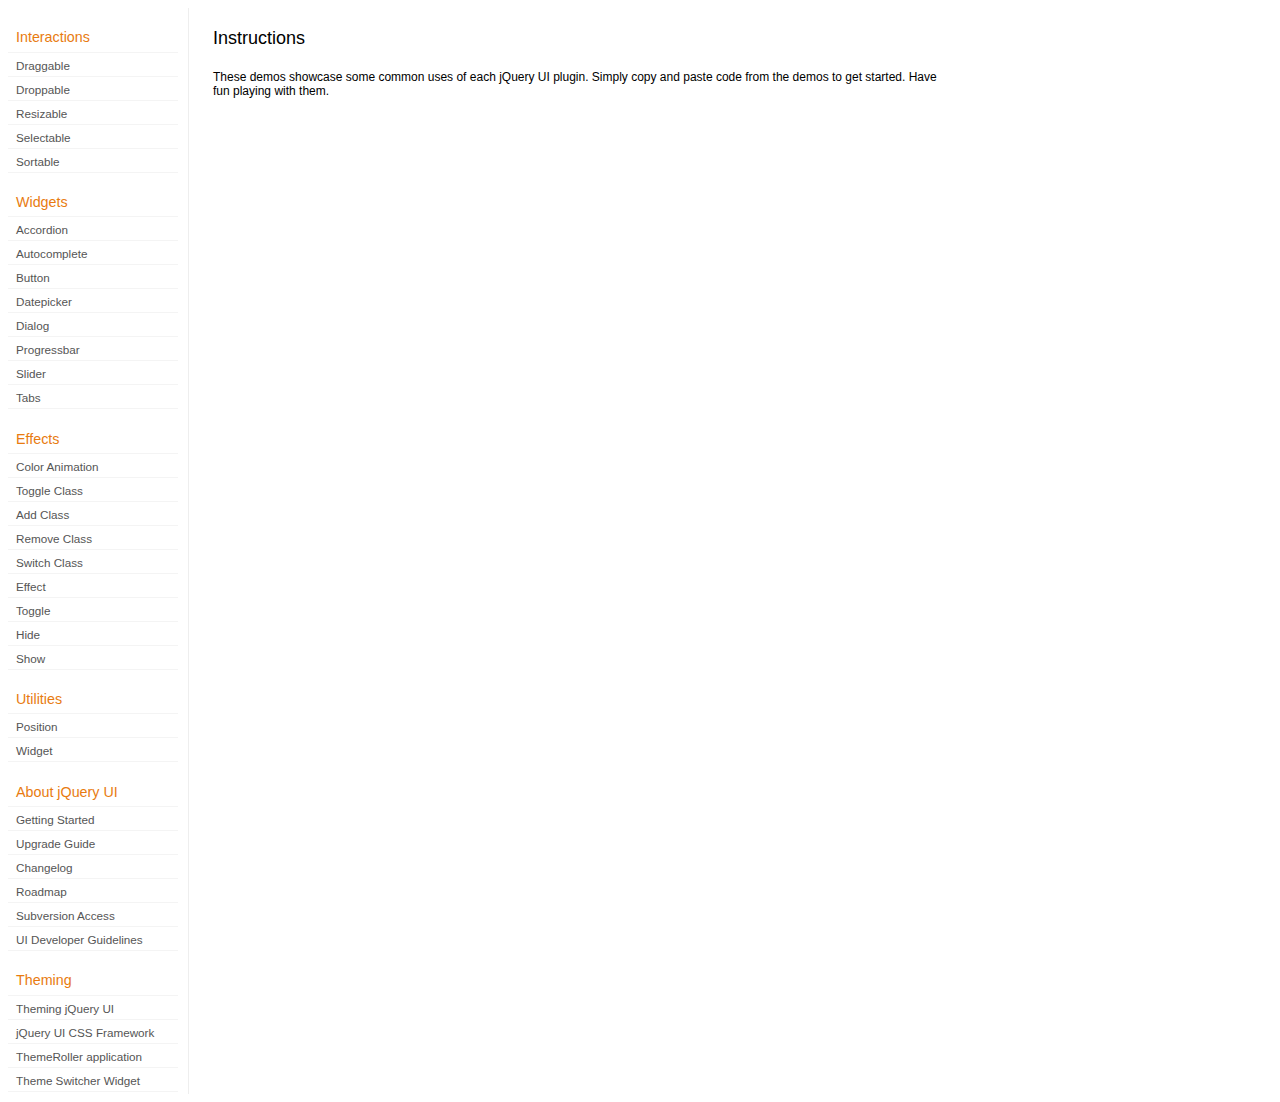
<file: src/main/webapp/resources/development-bundle/demos/index.html>
<!DOCTYPE html>
<html lang="en">
<head>
	<meta charset="utf-8">
	<title>jQuery UI Demos</title>
	<link rel="stylesheet" href="../themes/base/jquery.ui.all.css">
	<link rel="stylesheet" href="demos.css">
	<script src="../jquery-1.7.1.js"></script>
	<script src="../external/jquery.bgiframe-2.1.2.js"></script>
	<script src="../ui/jquery.ui.core.js"></script>
	<script src="../ui/jquery.ui.widget.js"></script>
	<script src="../ui/jquery.ui.mouse.js"></script>
	<script src="../ui/jquery.ui.accordion.js"></script>
	<script src="../ui/jquery.ui.autocomplete.js"></script>
	<script src="../ui/jquery.ui.button.js"></script>
	<script src="../ui/jquery.ui.datepicker.js"></script>
	<script src="../ui/jquery.ui.dialog.js"></script>
	<script src="../ui/jquery.ui.draggable.js"></script>
	<script src="../ui/jquery.ui.droppable.js"></script>
	<script src="../ui/jquery.ui.position.js"></script>
	<script src="../ui/jquery.ui.progressbar.js"></script>
	<script src="../ui/jquery.ui.resizable.js"></script>
	<script src="../ui/jquery.ui.selectable.js"></script>
	<script src="../ui/jquery.ui.slider.js"></script>
	<script src="../ui/jquery.ui.sortable.js"></script>
	<script src="../ui/jquery.ui.tabs.js"></script>
	<script src="../ui/jquery.effects.core.js"></script>
	<script src="../ui/jquery.effects.blind.js"></script>
	<script src="../ui/jquery.effects.bounce.js"></script>
	<script src="../ui/jquery.effects.clip.js"></script>
	<script src="../ui/jquery.effects.drop.js"></script>
	<script src="../ui/jquery.effects.explode.js"></script>
	<script src="../ui/jquery.effects.fold.js"></script>
	<script src="../ui/jquery.effects.highlight.js"></script>
	<script src="../ui/jquery.effects.pulsate.js"></script>
	<script src="../ui/jquery.effects.scale.js"></script>
	<script src="../ui/jquery.effects.shake.js"></script>
	<script src="../ui/jquery.effects.slide.js"></script>
	<script src="../ui/jquery.effects.transfer.js"></script>
	<script src="../ui/i18n/jquery.ui.datepicker-af.js"></script>
	<script src="../ui/i18n/jquery.ui.datepicker-ar.js"></script>
	<script src="../ui/i18n/jquery.ui.datepicker-ar-DZ.js"></script>
	<script src="../ui/i18n/jquery.ui.datepicker-az.js"></script>
	<script src="../ui/i18n/jquery.ui.datepicker-bs.js"></script>
	<script src="../ui/i18n/jquery.ui.datepicker-bg.js"></script>
	<script src="../ui/i18n/jquery.ui.datepicker-ca.js"></script>
	<script src="../ui/i18n/jquery.ui.datepicker-cs.js"></script>
	<script src="../ui/i18n/jquery.ui.datepicker-cy-GB.js"></script>
	<script src="../ui/i18n/jquery.ui.datepicker-da.js"></script>
	<script src="../ui/i18n/jquery.ui.datepicker-de.js"></script>
	<script src="../ui/i18n/jquery.ui.datepicker-el.js"></script>
	<script src="../ui/i18n/jquery.ui.datepicker-en-AU.js"></script>
	<script src="../ui/i18n/jquery.ui.datepicker-en-GB.js"></script>
	<script src="../ui/i18n/jquery.ui.datepicker-en-NZ.js"></script>
	<script src="../ui/i18n/jquery.ui.datepicker-eo.js"></script>
	<script src="../ui/i18n/jquery.ui.datepicker-es.js"></script>
	<script src="../ui/i18n/jquery.ui.datepicker-et.js"></script>
	<script src="../ui/i18n/jquery.ui.datepicker-eu.js"></script>
	<script src="../ui/i18n/jquery.ui.datepicker-fa.js"></script>
	<script src="../ui/i18n/jquery.ui.datepicker-fi.js"></script>
	<script src="../ui/i18n/jquery.ui.datepicker-fo.js"></script>
	<script src="../ui/i18n/jquery.ui.datepicker-fr.js"></script>
	<script src="../ui/i18n/jquery.ui.datepicker-fr-CH.js"></script>
	<script src="../ui/i18n/jquery.ui.datepicker-gl.js"></script>
	<script src="../ui/i18n/jquery.ui.datepicker-he.js"></script>
	<script src="../ui/i18n/jquery.ui.datepicker-hr.js"></script>
	<script src="../ui/i18n/jquery.ui.datepicker-hu.js"></script>
	<script src="../ui/i18n/jquery.ui.datepicker-hy.js"></script>
	<script src="../ui/i18n/jquery.ui.datepicker-id.js"></script>
	<script src="../ui/i18n/jquery.ui.datepicker-is.js"></script>
	<script src="../ui/i18n/jquery.ui.datepicker-it.js"></script>
	<script src="../ui/i18n/jquery.ui.datepicker-ja.js"></script>
	<script src="../ui/i18n/jquery.ui.datepicker-kk.js"></script>
	<script src="../ui/i18n/jquery.ui.datepicker-ko.js"></script>
	<script src="../ui/i18n/jquery.ui.datepicker-lb.js"></script>
	<script src="../ui/i18n/jquery.ui.datepicker-lt.js"></script>
	<script src="../ui/i18n/jquery.ui.datepicker-lv.js"></script>
	<script src="../ui/i18n/jquery.ui.datepicker-mk.js"></script>
	<script src="../ui/i18n/jquery.ui.datepicker-ml.js"></script>
	<script src="../ui/i18n/jquery.ui.datepicker-ms.js"></script>
	<script src="../ui/i18n/jquery.ui.datepicker-nl.js"></script>
	<script src="../ui/i18n/jquery.ui.datepicker-nl-BE.js"></script>
	<script src="../ui/i18n/jquery.ui.datepicker-no.js"></script>
	<script src="../ui/i18n/jquery.ui.datepicker-pl.js"></script>
	<script src="../ui/i18n/jquery.ui.datepicker-pt.js"></script>
	<script src="../ui/i18n/jquery.ui.datepicker-pt-BR.js"></script>
	<script src="../ui/i18n/jquery.ui.datepicker-rm.js"></script>
	<script src="../ui/i18n/jquery.ui.datepicker-ro.js"></script>
	<script src="../ui/i18n/jquery.ui.datepicker-ru.js"></script>
	<script src="../ui/i18n/jquery.ui.datepicker-sk.js"></script>
	<script src="../ui/i18n/jquery.ui.datepicker-sl.js"></script>
	<script src="../ui/i18n/jquery.ui.datepicker-sq.js"></script>
	<script src="../ui/i18n/jquery.ui.datepicker-sr.js"></script>
	<script src="../ui/i18n/jquery.ui.datepicker-sr-SR.js"></script>
	<script src="../ui/i18n/jquery.ui.datepicker-sv.js"></script>
	<script src="../ui/i18n/jquery.ui.datepicker-ta.js"></script>
	<script src="../ui/i18n/jquery.ui.datepicker-th.js"></script>
	<script src="../ui/i18n/jquery.ui.datepicker-tj.js"></script>
	<script src="../ui/i18n/jquery.ui.datepicker-tr.js"></script>
	<script src="../ui/i18n/jquery.ui.datepicker-uk.js"></script>
	<script src="../ui/i18n/jquery.ui.datepicker-vi.js"></script>
	<script src="../ui/i18n/jquery.ui.datepicker-zh-CN.js"></script>
	<script src="../ui/i18n/jquery.ui.datepicker-zh-HK.js"></script>
	<script src="../ui/i18n/jquery.ui.datepicker-zh-TW.js"></script>
	<script>
	$(function() {
		
		$('.left-nav a').click(function(ev) {
			window.location.hash = this.href.replace(/.+\/([^\/]+)\/index\.html/,'$1') + '|default';
			loadPage(this.href);
			$('.left-nav a.selected').removeClass('selected');
			$(this).addClass('selected');
			ev.preventDefault();
		});
		
		if (window.location.hash) {
			if (window.location.hash.indexOf('|') === -1) {
				window.location.hash += '|default';	
			}			
			var path = window.location.href.replace(/(index\.html)?#/,'');
			path = path.replace('\|','/') + '.html';
			loadPage(path);
		}		

		function loadPage(path) {			
			var section = path.replace(/\/[^\/]+\.html/,'');
			var header = section.replace(/.+\/([^\/]+)/,'$1').replace(/_/, ' ');
			
			$('td.normal div.normal')
				.empty()
				.append('<h4 class="demo-subheader">Functional demo:</h4>')
				.append('<h3 class="demo-header">'+ header +'</h3>')
				.append('<div id="demo-config"></div>')
				.find('#demo-config')
					.append('<div id="demo-frame"></div><div id="demo-config-menu"></div><div id="demo-link"><a class="demoWindowLink" href="#"><span class="ui-icon ui-icon-newwin"></span>Open demo in a new window</a></div>')
					.find('#demo-config-menu')
						.load(section + '/index.html .demos-nav', function() {
							$('#demo-config-menu a').each(function() {
								this.setAttribute('href', section + '/' + this.getAttribute('href').replace(/.+\/([^\/]+)/,'$1'));
								$(this).attr('target', 'demo-frame');
								$(this).click(function() {

									resetDemos();
									
									$(this).parents('ul').find('li').removeClass('demo-config-on');
									$(this).parent().addClass('demo-config-on');
									$('#demo-notes').fadeOut();

									//Set the hash to the actual page without ".html"
									window.location.hash = header + '|' + this.getAttribute('href').match((/\/([^\/\\]+)\.html/))[1];

									loadDemo(this.getAttribute('href'));

									return false;
								});
							});

							if (window.location.hash) {
								var demo = window.location.hash.split('|')[1];
								$('#demo-config-menu a').each(function(){
									if (this.href.indexOf(demo + '.html') !== -1) {
										$(this).parents('ul').find('li').removeClass('demo-config-on');
										$(this).parent().addClass('demo-config-on');									
										loadDemo(this.href);										
									}
								});
							}

							updateDemoNotes();
						})
					.end()
					.find('#demo-link a')
						.bind('click', function(ev){
							window.open(this.href);
							ev.preventDefault();
						})
					.end()
				.end()
			;
			
			resetDemos();
		}
				
		function loadDemo(path) {
			var directory = path.match(/([^\/]+)\/[^\/\.]+\.html$/)[1];
			$.get(path, function(data) {
				var source = data;
				data = data.replace(/<script.*>.*<\/script>/ig,""); // Remove script tags
				data = data.replace(/<\/?link.*>/ig,""); //Remove link tags
				data = data.replace(/<\/?html.*>/ig,""); //Remove html tag
				data = data.replace(/<\/?body.*>/ig,""); //Remove body tag
				data = data.replace(/<\/?head.*>/ig,""); //Remove head tag
				data = data.replace(/<\/?!doctype.*>/ig,""); //Remove doctype
				data = data.replace(/<title.*>.*<\/title>/ig,""); // Remove title tags
				data = data.replace(/((href|src)=["'])(?!(http|#))/ig, "$1" + directory + "/");

				$('#demo-style').remove();
				$('#demo-frame').empty().html(data);
				$('#demo-frame style').clone().appendTo('head').attr('id','demo-style');
				$('#demo-link a').attr('href', path);
				updateDemoNotes();
				updateDemoSource(source);
				
				if (/default.html$/.test(path)) {
					$.get("documentation/docs-" + path.match(/demos\/(.+)\//)[1] + ".html", function(html) {
						$("#demo-source").after(html);
						$("#widget-docs").tabs();
						$(".param-header").click(function() {
							$(this).parent().toggleClass("param-open").end().next().toggle();
						});
						$(".docs-list-header").each(function() {
							var header = $(this);
							var details = header.next().find(".param-details").hide();
							$("a:first", header).click(function() {
								details.show().parent().addClass("param-open");
								return false;
							});
							$("a:last", header).click(function() {
								details.hide().parent().removeClass("param-open");
								return false;
							});
						});
					});
				}
			});
		}

		function updateDemoNotes() {
			var notes = $('#demo-frame .demo-description');
			if ($('#demo-notes').length == 0) {
				$('<div id="demo-notes"></div>').insertAfter('#demo-config');
			}
			$('#demo-notes').hide().empty().html(notes.html());
			$('#demo-notes').show();
			notes.hide();
		}
		
		function updateDemoSource(source) {
			if ($('#demo-source').length == 0) {
				$('<div id="demo-source"><a href="#" class="source-closed">View Source</a><div><pre><code></code></pre></div></div>').insertAfter('#demo-notes');
				$('#demo-source').find(">a").click(function() {
					$(this).toggleClass("source-closed").toggleClass("source-open").next().toggle();
					return false;
				}).end().find(">div").hide();
			}
			var cleanedSource = source
				.replace('themes/base/jquery.ui.all.css', 'theme/jquery.ui.all.css')
				.replace(/\s*\x3Clink.*demos\x2Ecss.*\x3E\s*/, '\r\n\t')
				.replace(/\x2E\x2E\x2F\x2E\x2E\x2F/g, '');

			$('#demo-source code').empty().text(cleanedSource);
		}
		
		function resetDemos() {
			$.datepicker.setDefaults($.extend({showMonthAfterYear: false}, $.datepicker.regional['']));
			$(".ui-dialog-content").remove();			
		}
				
	});
	</script>
</head>
<body>

<table class="layout-grid" cellspacing="0" cellpadding="0">
	<tr>
		<td class="left-nav">
			<dl class="demos-nav">
				<dt>Interactions</dt>
					<dd><a href="draggable/index.html">Draggable</a></dd>
					<dd><a href="droppable/index.html">Droppable</a></dd>
					<dd><a href="resizable/index.html">Resizable</a></dd>
					<dd><a href="selectable/index.html">Selectable</a></dd>
					<dd><a href="sortable/index.html">Sortable</a></dd>
				<dt>Widgets</dt>
					<dd><a href="accordion/index.html">Accordion</a></dd>
					<dd><a href="autocomplete/index.html">Autocomplete</a></dd>
					<dd><a href="button/index.html">Button</a></dd>
					<dd><a href="datepicker/index.html">Datepicker</a></dd>
					<dd><a href="dialog/index.html">Dialog</a></dd>
					<dd><a href="progressbar/index.html">Progressbar</a></dd>
					<dd><a href="slider/index.html">Slider</a></dd>
					<dd><a href="tabs/index.html">Tabs</a></dd>
				<dt>Effects</dt>
					<dd><a href="animate/index.html">Color Animation</a></dd>
					<dd><a href="toggleClass/index.html">Toggle Class</a></dd>
					<dd><a href="addClass/index.html">Add Class</a></dd>
					<dd><a href="removeClass/index.html">Remove Class</a></dd>
					<dd><a href="switchClass/index.html">Switch Class</a></dd>
					<dd><a href="effect/index.html">Effect</a></dd>
					<dd><a href="toggle/index.html">Toggle</a></dd>
					<dd><a href="hide/index.html">Hide</a></dd>
					<dd><a href="show/index.html">Show</a></dd>
				<dt>Utilities</dt>
					<dd><a href="position/index.html">Position</a></dd>
					<dd><a href="widget/index.html">Widget</a></dd>
				<dt>About jQuery UI</dt>
					<dd><a href="http://jqueryui.com/docs/Getting_Started">Getting Started</a></dd>
					<dd><a href="http://jqueryui.com/docs/Upgrade_Guide">Upgrade Guide</a></dd>					
					<dd><a href="http://jqueryui.com/docs/Changelog">Changelog</a></dd>
					<dd><a href="http://jqueryui.com/docs/Roadmap">Roadmap</a></dd>
					<dd><a href="http://jqueryui.com/docs/Subversion">Subversion Access</a></dd>
					<dd><a href="http://jqueryui.com/docs/Developer_Guide">UI Developer Guidelines</a></dd>
				<dt>Theming</dt>
					<dd><a href="http://jqueryui.com/docs/Theming">Theming jQuery UI</a></dd>
					<dd><a href="http://jqueryui.com/docs/Theming/API">jQuery UI CSS Framework</a></dd>
					<dd><a href="http://jqueryui.com/docs/Theming/Themeroller">ThemeRoller application</a></dd>
					<dd><a href="http://jqueryui.com/docs/Theming/ThemeSwitcher">Theme Switcher Widget</a></dd>

			</dl>
		</td>
		<td class="normal">

			<div class="normal">

					<h3>Instructions</h3>
					<p>
						These demos showcase some common uses of each jQuery UI plugin. Simply copy and paste code from the demos to get started. Have fun playing with them.
					</p>
				
			</div>

		</td>
	</tr>
</table>
</body>
</html>
</file>
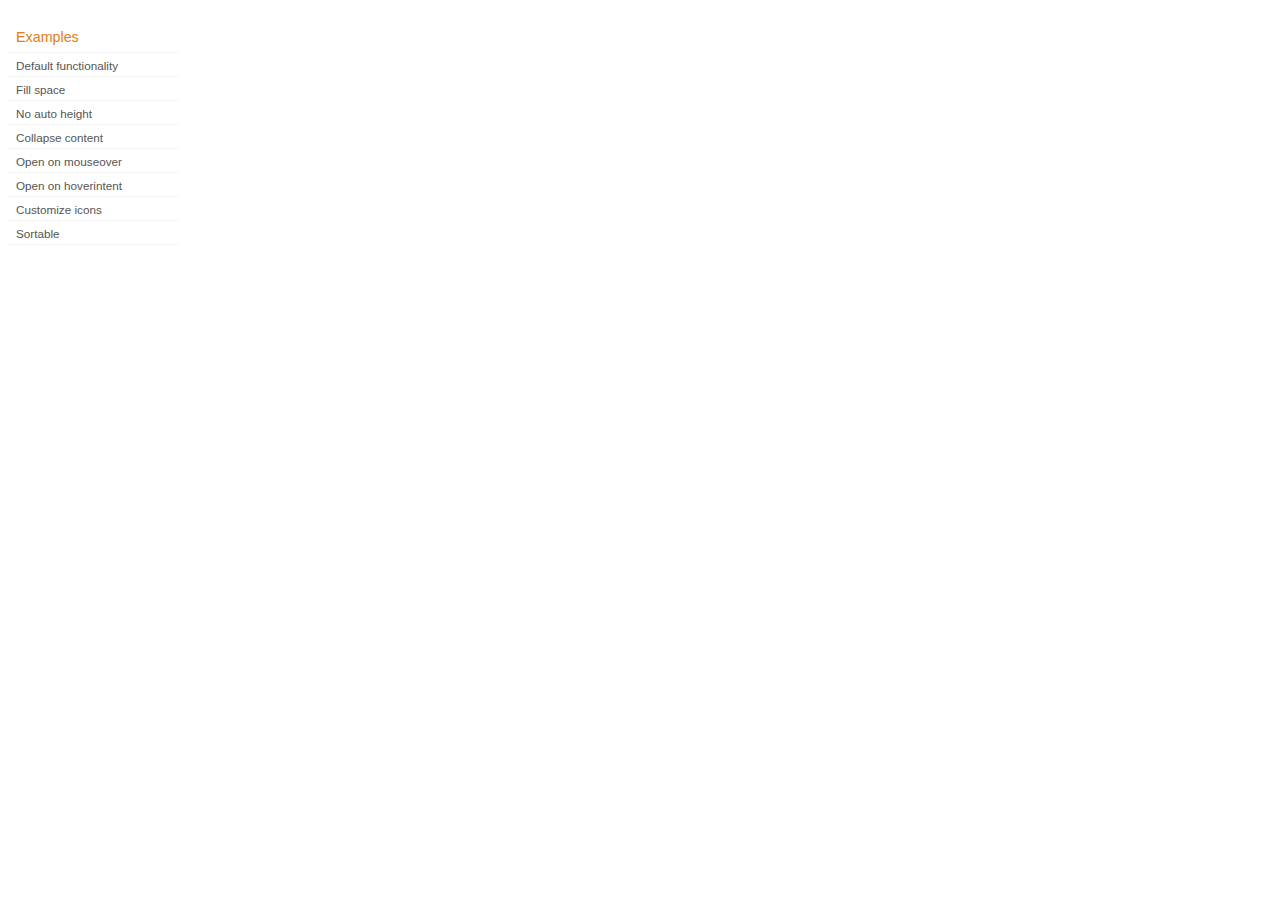
<file: src/main/webapp/resources/development-bundle/demos/accordion/index.html>
<!DOCTYPE html>
<html lang="en">
<head>
	<meta charset="utf-8">
	<title>jQuery UI Accordion Demos</title>
	<link rel="stylesheet" href="../demos.css">
</head>
<body>

<div class="demos-nav">
	<h4>Examples</h4>
	<ul>
		<li class="demo-config-on"><a href="default.html">Default functionality</a></li>
		<li><a href="fillspace.html">Fill space</a></li>
		<li><a href="no-auto-height.html">No auto height</a></li>
		<li><a href="collapsible.html">Collapse content</a></li>
		<li><a href="mouseover.html">Open on mouseover</a></li>
		<li><a href="hoverintent.html">Open on hoverintent</a></li>
		<li><a href="custom-icons.html">Customize icons</a></li>
		<li><a href="sortable.html">Sortable</a></li>
	</ul>
</div>

</body>
</html>
</file>
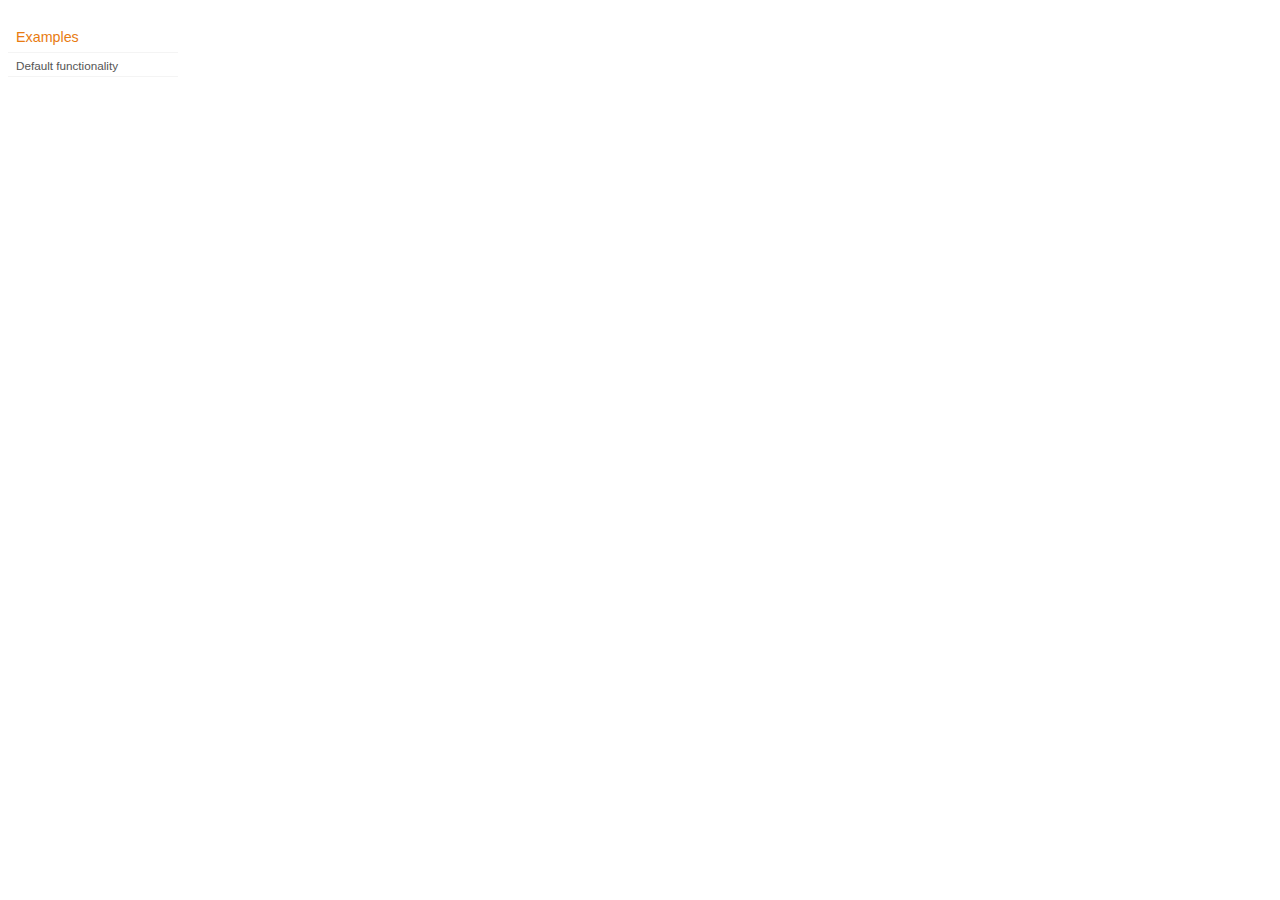
<file: src/main/webapp/resources/development-bundle/demos/addClass/index.html>
<!DOCTYPE html>
<html lang="en">
<head>
	<meta charset="utf-8">
	<title>jQuery UI Effects Demos</title>
	<link rel="stylesheet" href="../demos.css">
</head>
<body>

<div class="demos-nav">
	<h4>Examples</h4>
	<ul>
		<li class="demo-config-on"><a href="default.html">Default functionality</a></li>
	</ul>
</div>

</body>
</html>
</file>
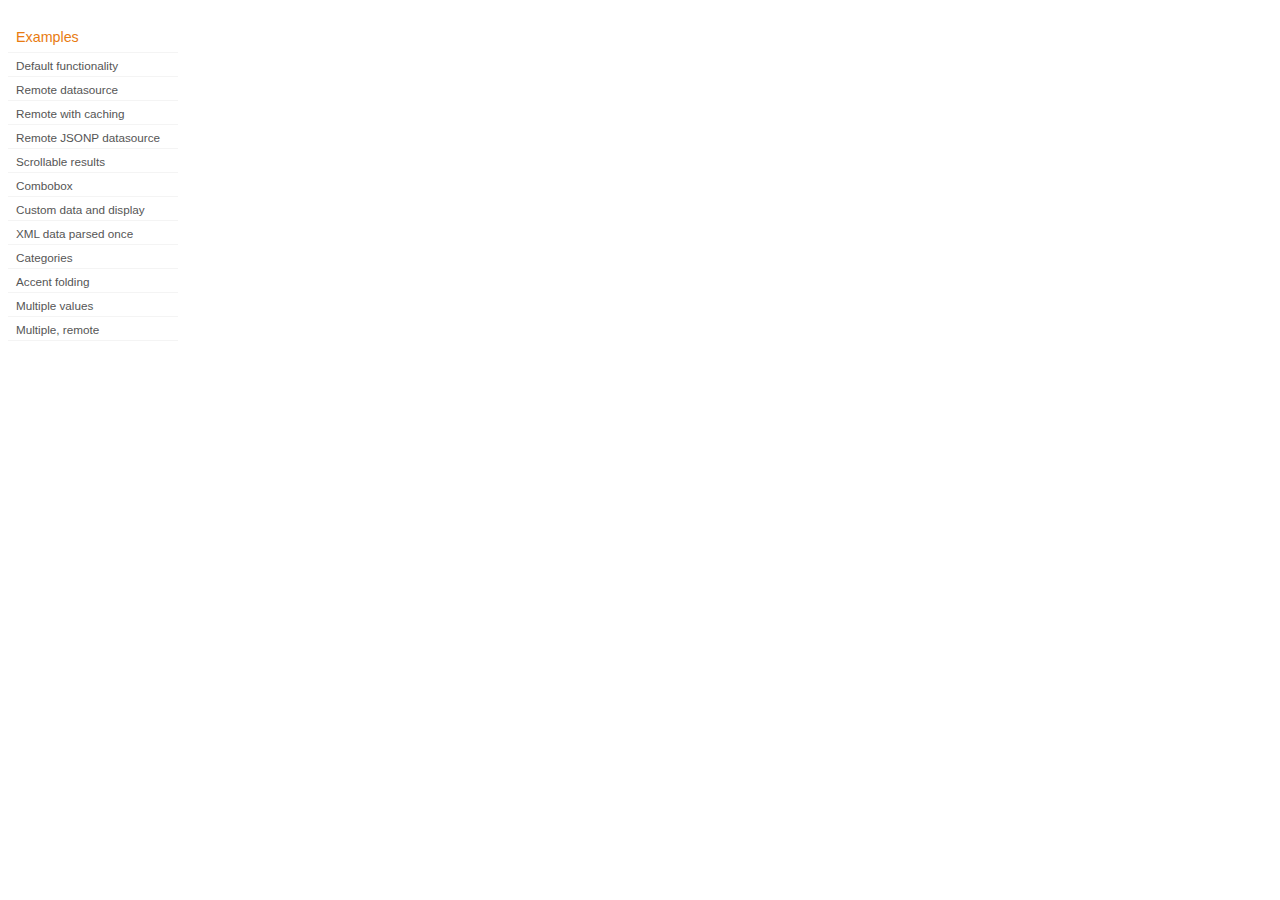
<file: src/main/webapp/resources/development-bundle/demos/autocomplete/index.html>
<!DOCTYPE html>
<html lang="en">
<head>
	<meta charset="utf-8">
	<title>jQuery UI Autocomplete Demos</title>
	<link rel="stylesheet" href="../demos.css">
</head>
<body>
	<div class="demos-nav">
		<h4>Examples</h4>
		<ul>
			<li class="demo-config-on"><a href="default.html">Default functionality</a></li>
			<li><a href="remote.html">Remote datasource</a></li>
			<li><a href="remote-with-cache.html">Remote with caching</a></li>
			<li><a href="remote-jsonp.html">Remote JSONP datasource</a></li>
			<li><a href="maxheight.html">Scrollable results</a></li>
			<li><a href="combobox.html">Combobox</a></li>
			<li><a href="custom-data.html">Custom data and display</a></li>
			<li><a href="xml.html">XML data parsed once</a></li>
			<li><a href="categories.html">Categories</a></li>
			<li><a href="folding.html">Accent folding</a></li>
			<li><a href="multiple.html">Multiple values</a></li>
			<li><a href="multiple-remote.html">Multiple, remote</a></li>
		</ul>
	</div>
</body>
</html>
</file>
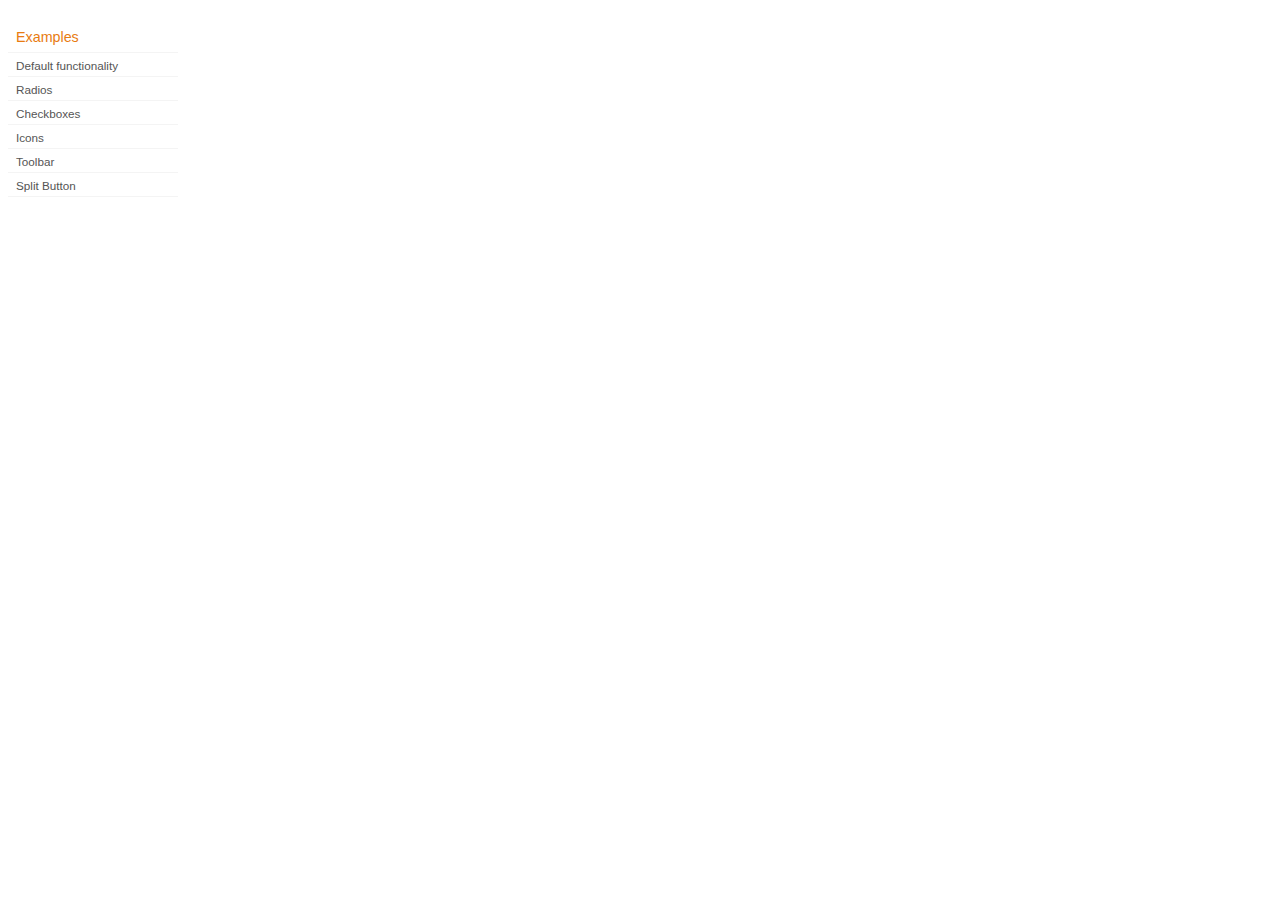
<file: src/main/webapp/resources/development-bundle/demos/button/index.html>
<!DOCTYPE html>
<html lang="en">
<head>
	<meta charset="utf-8">
	<title>jQuery UI Button Demos</title>
	<link rel="stylesheet" href="../demos.css">
</head>
<body>

<div class="demos-nav">
	<h4>Examples</h4>
	<ul>
		<li class="demo-config-on"><a href="default.html">Default functionality</a></li>
		<li><a href="radio.html">Radios</a></li>
		<li><a href="checkbox.html">Checkboxes</a></li>
		<li><a href="icons.html">Icons</a></li>
		<li><a href="toolbar.html">Toolbar</a></li>
		<li><a href="splitbutton.html">Split Button</a></li>
	</ul>
</div>

</body>
</html>
</file>
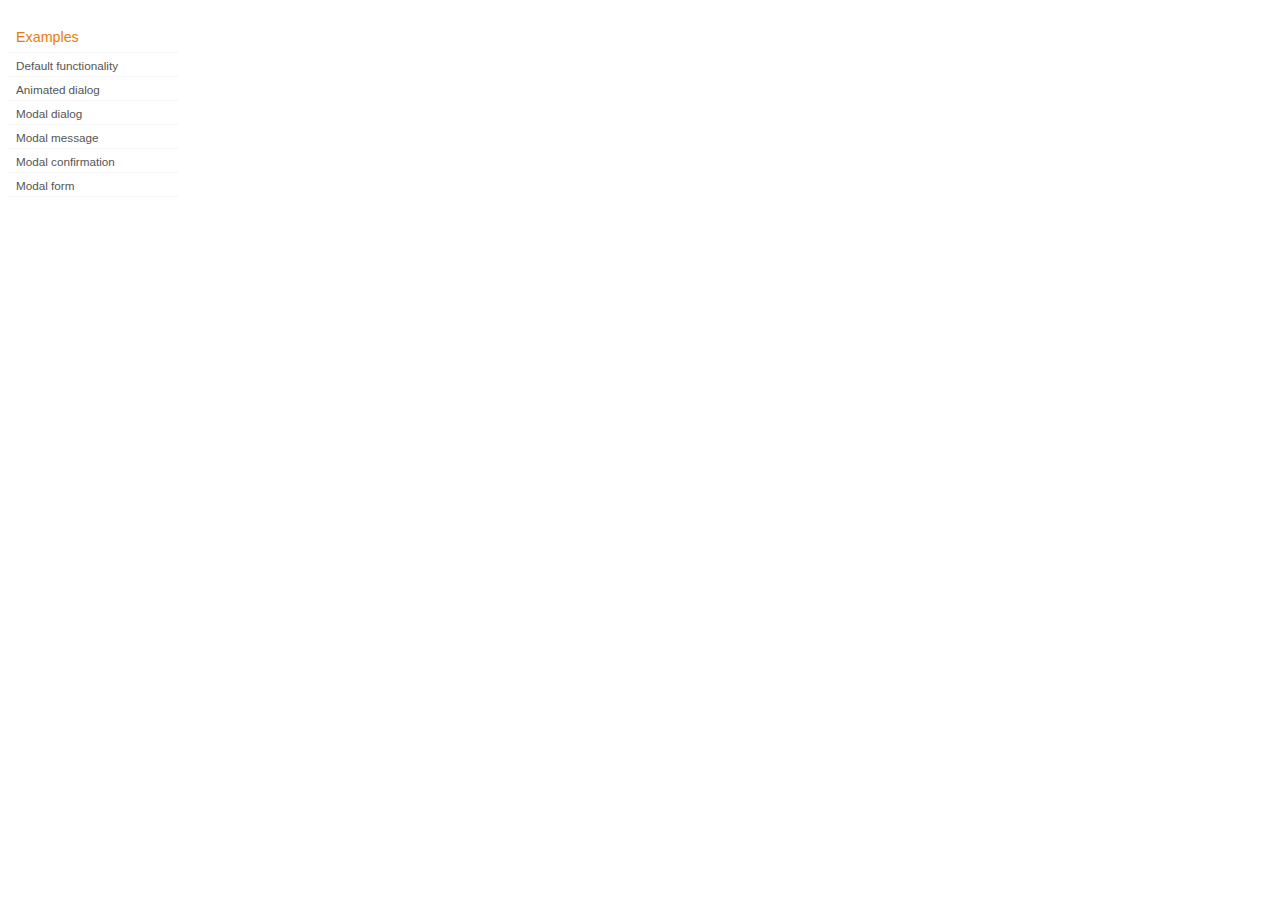
<file: src/main/webapp/resources/development-bundle/demos/dialog/index.html>
<!DOCTYPE html>
<html lang="en">
<head>
	<meta charset="utf-8">
	<title>jQuery UI Dialog Demos</title>
	<link rel="stylesheet" href="../demos.css">
</head>
<body>

<div class="demos-nav">
	<h4>Examples</h4>
	<ul>
		<li class="demo-config-on"><a href="default.html">Default functionality</a></li>
		<li><a href="animated.html">Animated dialog</a></li>
		<li><a href="modal.html">Modal dialog</a></li>
		<li><a href="modal-message.html">Modal message</a></li>
		<li><a href="modal-confirmation.html">Modal confirmation</a></li>
		<li><a href="modal-form.html">Modal form</a></li>
	</ul>
</div>

</body>
</html>
</file>
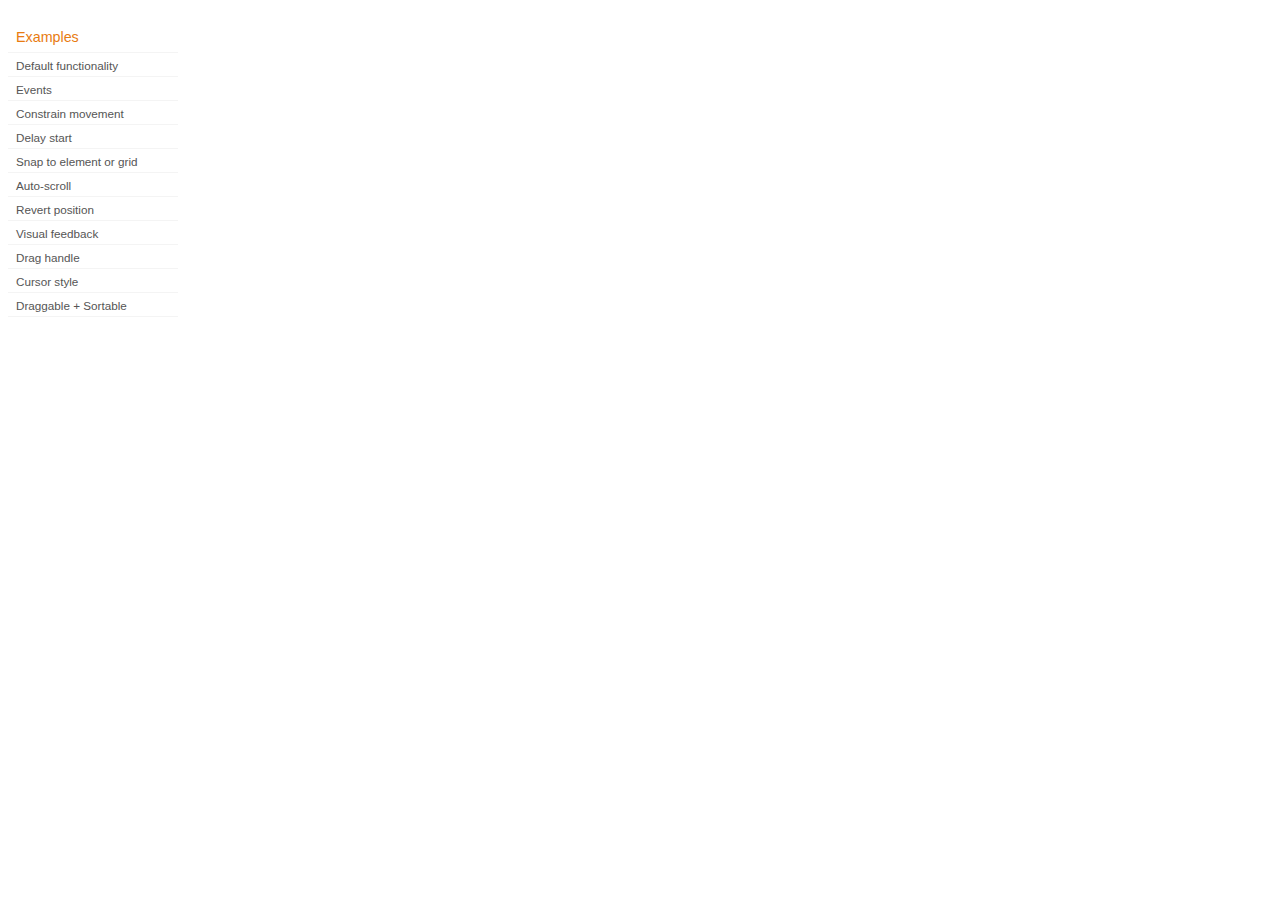
<file: src/main/webapp/resources/development-bundle/demos/draggable/index.html>
<!DOCTYPE html>
<html lang="en">
<head>
	<meta charset="utf-8">
	<title>jQuery UI Draggable Demos</title>
	<link rel="stylesheet" href="../demos.css">
</head>
<body>

<div class="demos-nav">
	<h4>Examples</h4>
	<ul>
		<li class="demo-config-on"><a href="default.html">Default functionality</a></li>
		<li><a href="events.html">Events</a></li>
		<li><a href="constrain-movement.html">Constrain movement</a></li>
		<li><a href="delay-start.html">Delay start</a></li>
		<li><a href="snap-to.html">Snap to element or&#160;grid</a></li>
		<li><a href="scroll.html">Auto-scroll</a></li>
		<li><a href="revert.html">Revert position</a></li>
		<li><a href="visual-feedback.html">Visual feedback</a></li>
		<li><a href="handle.html">Drag handle</a></li>
		<li><a href="cursor-style.html">Cursor style</a></li>
		<li><a href="sortable.html">Draggable + Sortable</a></li>
	</ul>
</div>

</body>
</html>
</file>
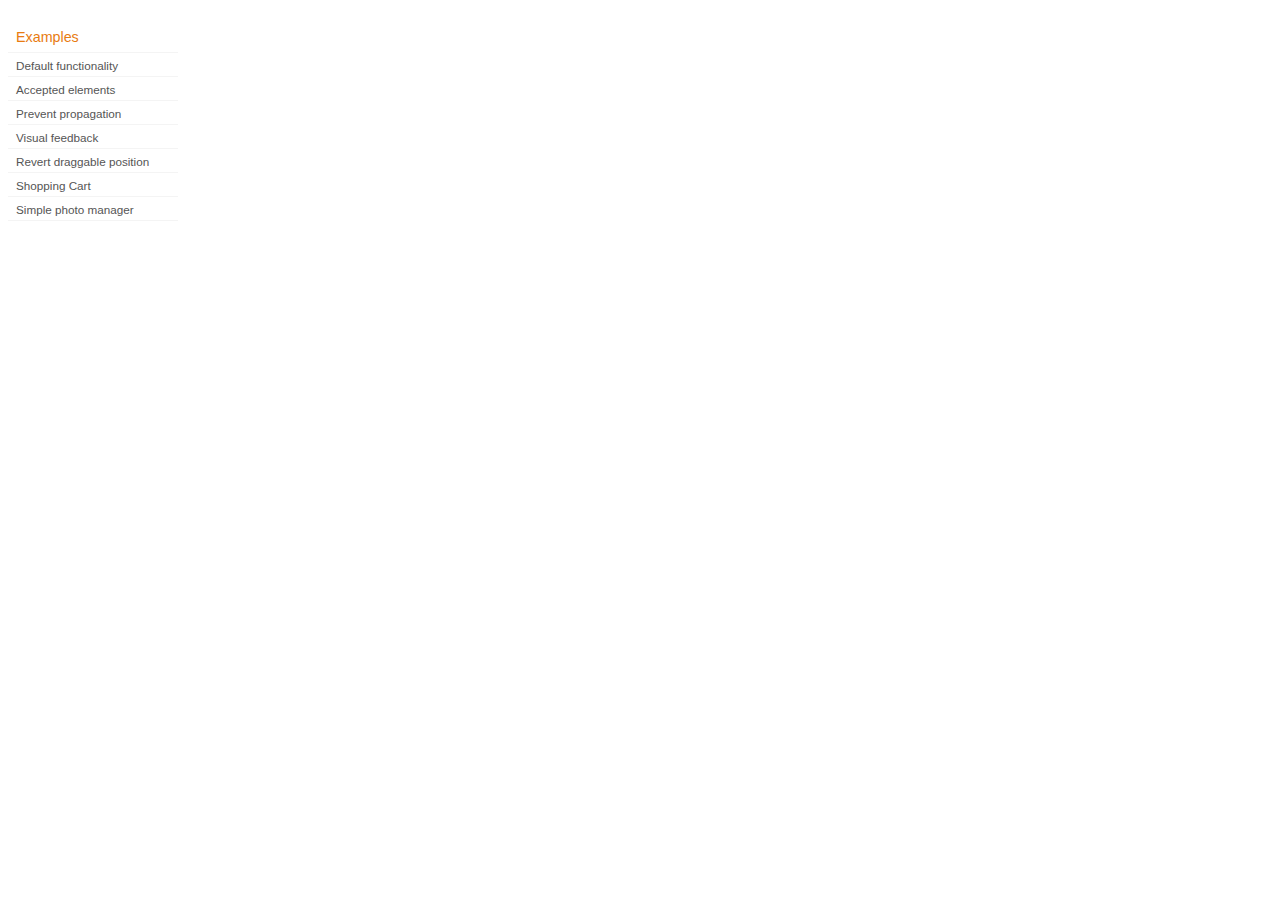
<file: src/main/webapp/resources/development-bundle/demos/droppable/index.html>
<!DOCTYPE html>
<html lang="en">
<head>
	<meta charset="utf-8">
	<title>jQuery UI Droppable Demos</title>
	<link rel="stylesheet" href="../demos.css">
</head>
<body>

<div class="demos-nav">
	<h4>Examples</h4>
	<ul>
		<li class="demo-config-on"><a href="default.html">Default functionality</a></li>
		<li><a href="accepted-elements.html">Accepted elements</a></li>
		<li><a href="propagation.html">Prevent propagation</a></li>
		<li><a href="visual-feedback.html">Visual feedback</a></li>
		<li><a href="revert.html">Revert draggable position</a></li>
		<li><a href="shopping-cart.html">Shopping Cart</a></li>
		<li><a href="photo-manager.html">Simple photo manager</a></li>
	</ul>
</div>

</body>
</html>
</file>
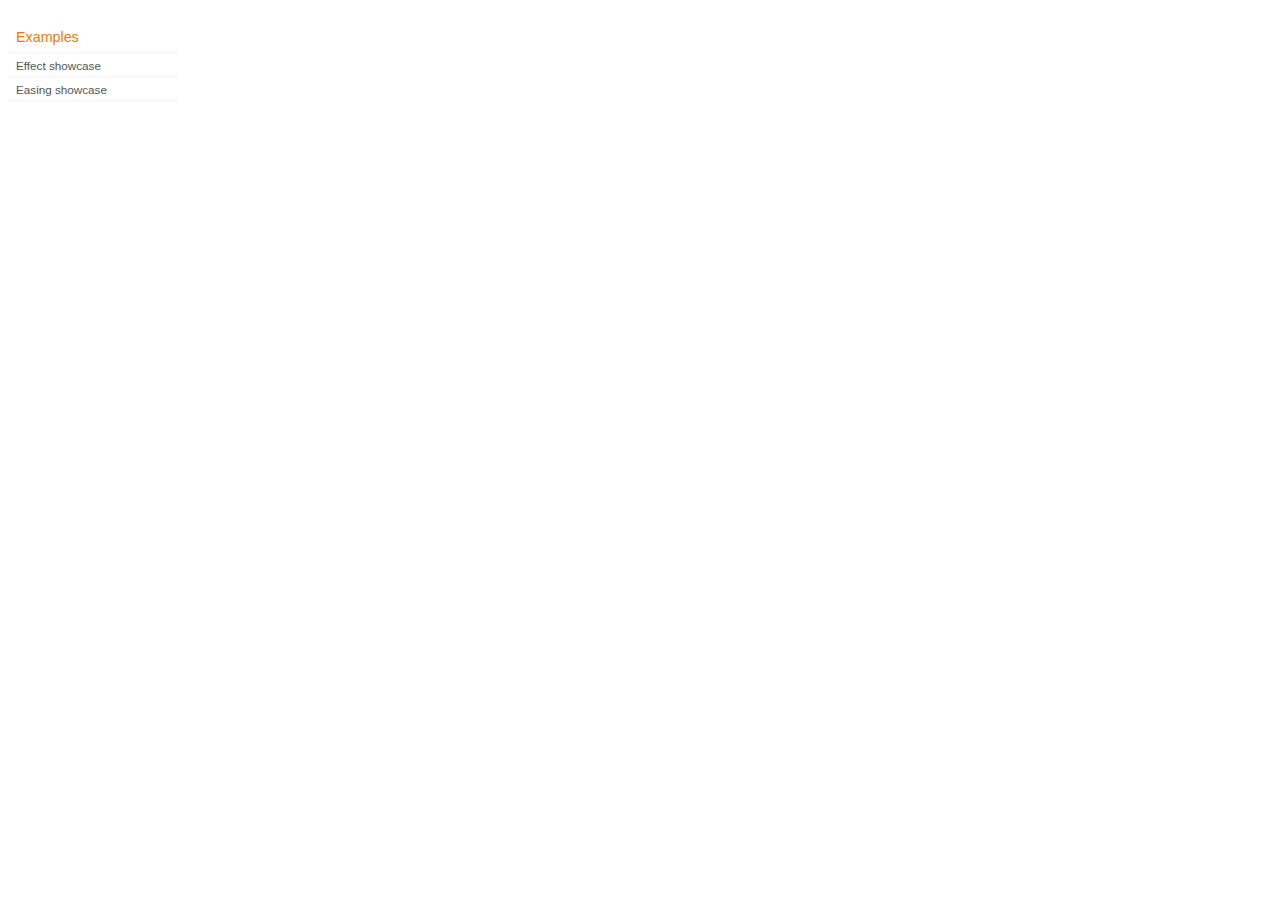
<file: src/main/webapp/resources/development-bundle/demos/effect/index.html>
<!DOCTYPE html>
<html lang="en">
<head>
	<meta charset="utf-8">
	<title>jQuery UI Effects Demos</title>
	<link rel="stylesheet" href="../demos.css">
</head>
<body>

<div class="demos-nav">
	<h4>Examples</h4>
	<ul>
		<li class="demo-config-on"><a href="default.html">Effect showcase</a></li>
		<li><a href="easing.html">Easing showcase</a></li>
	</ul>
</div>

</body>
</html>
</file>
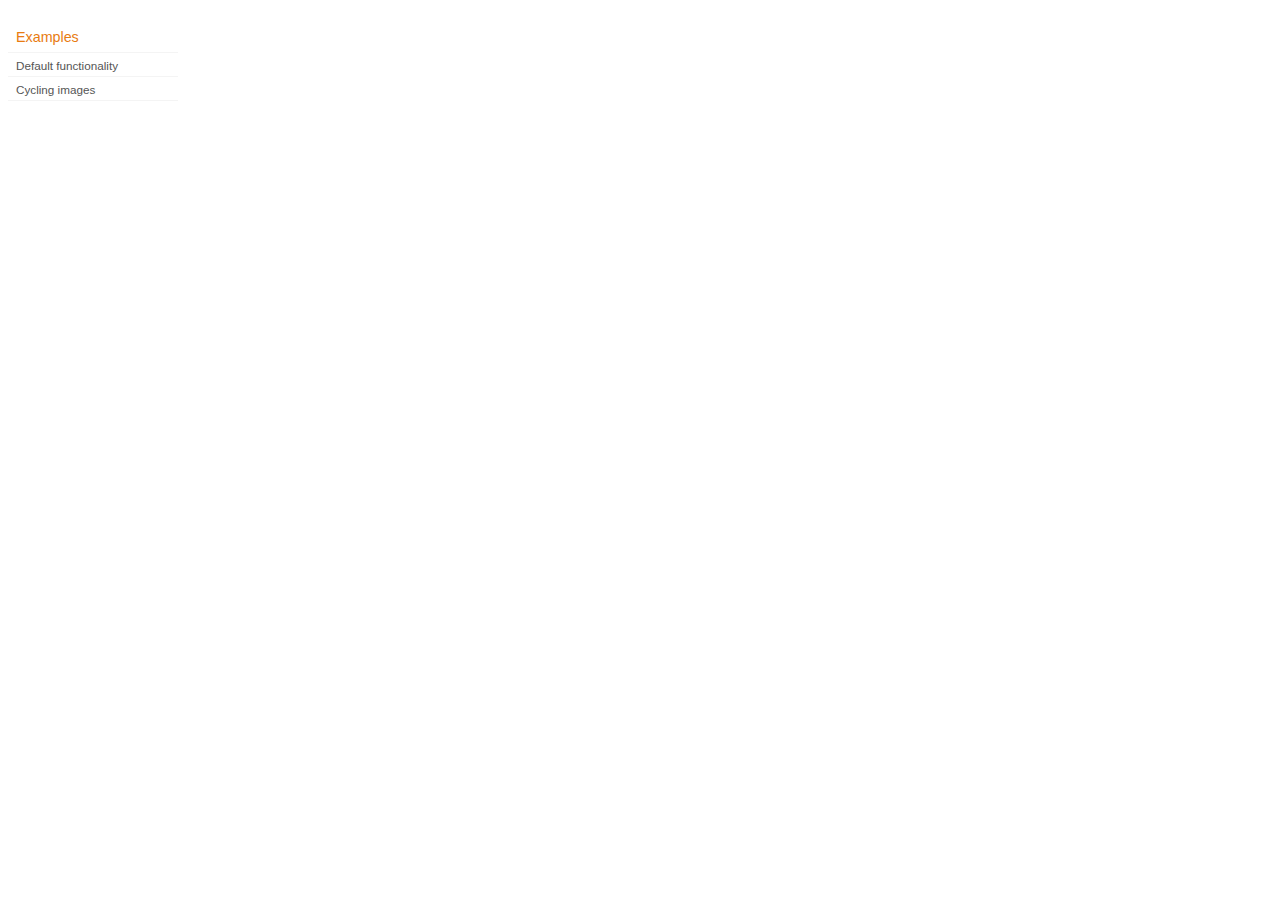
<file: src/main/webapp/resources/development-bundle/demos/position/index.html>
<!DOCTYPE html>
<html lang="en">
<head>
	<meta charset="utf-8">
	<title>jQuery UI Position Demo</title>
	<link rel="stylesheet" href="../demos.css">
</head>
<body>

<div class="demos-nav">
	<h4>Examples</h4>
	<ul>
		<li class="demo-config-on"><a href="default.html">Default functionality</a></li>
		<li><a href="cycler.html">Cycling images</a></li>
	</ul>
</div>

</body>
</html>
</file>
<file: src/main/webapp/resources/development-bundle/demos/demos.css>
body {
	font-size: 62.5%;
}

table {
	font-size: 1em;
}

/* Site
   -------------------------------- */

body {
	font-family: "Trebuchet MS", "Helvetica", "Arial",  "Verdana", "sans-serif";
}

/* Layout
   -------------------------------- */

.layout-grid {
	width: 960px;
}

.layout-grid td {
	vertical-align: top;
}

.layout-grid td.left-nav {
	width: 140px;
}

.layout-grid td.normal {
	border-left: 1px solid #eee;
	padding: 20px 24px;
	font-family: "Trebuchet MS", "Helvetica", "Arial",  "Verdana", "sans-serif";
}

.layout-grid td.demos {
	background: url('/images/demos_bg.jpg') no-repeat;
	height: 337px;
	overflow: hidden;
}

/* Normal
   -------------------------------- */

.normal h3,
.normal h4 {
	margin: 0;
	font-weight: normal;
}

.normal h3 {
	padding: 0 0 9px;
	font-size: 1.8em;
}

.normal h4 {
	padding-bottom: 21px;
	border-bottom: 1px dashed #999;
	font-size: 1.2em;
	font-weight: bold;
}

.normal p {
	font-size: 1.2em;
}

/* Demos */

.demos-nav, .demos-nav dt, .demos-nav dd, .demos-nav ul, .demos-nav li {
	margin: 0;
	padding: 0
}

.demos-nav {
	float: left;
	width: 170px;
	font-size: 1.3em;
}

.demos-nav dt,
.demos-nav h4 {
	margin: 0;
	padding: 0;
	font: normal 1.1em "Trebuchet MS", "Helvetica", "Arial",  "Verdana", "sans-serif";
	color: #e87b10;
}

.demos-nav dt,
.demos-nav h4 {
	margin-top: 1.5em;
	margin-bottom: 0;
	padding-left: 8px;
	padding-bottom:5px;
	line-height: 1.2em;
	border-bottom: 1px solid #F4F4F4;
}

.demos-nav dd a,
.demos-nav li a {
	border-bottom: 1px solid #F4F4F4;
	display:block;
	padding: 4px 3px 4px 8px;
	font-size: 90%;
	text-decoration: none;
	color: #555 ;
	margin:2px 0;
	height:13px;
}

.demos-nav dd a:hover,
.demos-nav dd a:focus,
.demos-nav dd a:hover,
.demos-nav dd a:focus {
	background: #f3f3f3;
	color:#000;
	-moz-border-radius: 5px; -webkit-border-radius: 5px;
}
 .demos-nav dd a.selected {
	background: #555;
	color:#ffffff;
	-moz-border-radius: 5px; -webkit-border-radius: 5px;
}


/* new styles for demo pages, added by Filament 12.29.08
eventually we should convert the font sizes to ems -- using px for now to minimize style conflicts
*/

.normal h3.demo-header { font-size:32px; padding:0 0 5px; border-bottom:1px solid #eee; text-transform: capitalize; }
.normal h4.demo-subheader { font-size:10px; text-transform: uppercase; color:#999; padding:8px 0 3px; border:0; margin:0; }
.normal a:link,
.normal a:visited { color:#1b75bb; text-decoration:none; }
.normal a:hover,
.normal a:active { color:#0b559b; }

#demo-config { padding:20px 0 0; }

#demo-frame { float:left; width:540px; height:380px; border:1px solid #ddd; overflow: auto; position: relative; }
#demo-frame h3, #demo-frame h4 { padding: 0; font-weight: bold; font-size: 1em; }

#demo-config-menu { float:right; width:180px;  }
#demo-config-menu h4 { font-size:13px; color:#666; font-weight:normal; border:0; padding-left:18px; }

#demo-config-menu ul { list-style: none; padding: 0; margin: 0; }

#demo-config-menu li { font-size:12px; padding:0 0 0 10px; margin:3px 0; zoom: 1; }

#demo-config-menu li a:link,
#demo-config-menu li a:visited { display:block; padding:1px 8px 4px; border-bottom:1px dotted #b3b3b3; }
* html #demo-config-menu li a:link,
* html #demo-config-menu li a:visited { padding:1px 8px 2px; }
#demo-config-menu li a:hover,
#demo-config-menu li a:active { background-color:#f6f6f6; }

#demo-config-menu li.demo-config-on { background: url(images/demo-config-on-tile.gif) repeat-x left center; }

#demo-config-menu li.demo-config-on a:link,
#demo-config-menu li.demo-config-on a:visited,
#demo-config-menu li.demo-config-on a:hover,
#demo-config-menu li.demo-config-on a:active { background: url(images/demo-config-on.gif) no-repeat left; padding-left:18px; color:#fff; border:0; margin-left:-10px; margin-top: 0px; margin-bottom: 0px; }

#demo-source, #demo-notes {
	clear: both;
	padding: 20px 0 0;
	font-size: 1.3em;
}

#demo-notes { width:520px; color:#333; font-size: 1em; }
#demo-notes p code, .demo-description p code { padding: 0; font-weight: bold; }
#demo-source pre, #demo-source code { padding: 0; }
code, pre { padding:8px 0 8px 20px ; font-size: 1.2em; line-height:130%;  }

#demo-source a:link,
#demo-source a:visited,
#demo-source a:hover,
#demo-source a:active { font-size:12px; padding-left:13px; background-position: left center; background-repeat: no-repeat; }

#demo-source a.source-open:link,
#demo-source a.source-open:visited,
#demo-source a.source-open:hover,
#demo-source a.source-open:active { background-image: url(images/demo-spindown-open.gif); }

#demo-source a.source-closed:link,
#demo-source a.source-closed:visited,
#demo-source a.source-closed:hover,
#demo-source a.source-closed:active { background-image: url(images/demo-spindown-closed.gif); }

div.demo {
	padding:12px;
	font-family: "Trebuchet MS", "Arial", "Helvetica", "Verdana", "sans-serif";
}

div.demo h3.docs { clear:left; font-size:12px; font-weight:normal; padding:0 0 1em; margin:0; }

div.demo-description {
	clear:both;
	padding:12px;
	font-family: "Trebuchet MS", "Arial", "Helvetica", "Verdana", "sans-serif";
	font-size: 1.3em;
	line-height: 1.4em;
}

.ui-draggable, .ui-droppable {
	background-position: top left;
}

.left-nav .demos-nav {
	padding-right: 10px;
}

#demo-link { font-size:11px;  padding-top: 6px; clear: both; overflow: hidden; }
#demo-link a span.ui-icon { float:left; margin-right:3px; }

/* Component containers
----------------------------------*/
#widget-docs .ui-widget { font-family: Trebuchet MS,Verdana,Arial,sans-serif; font-size: 1em; }
#widget-docs .ui-widget input, #widget-docs .ui-widget select, #widget-docs .ui-widget textarea, #widget-docs .ui-widget button { font-family: Trebuchet MS,Verdana,Arial,sans-serif; font-size: 1em; }
#widget-docs .ui-widget-header { border: 1px solid #ffffff; background: #464646 url(images/464646_40x100_textures_01_flat_100.png) 50% 50% repeat-x; color: #ffffff; font-weight: bold; }
#widget-docs .ui-widget-header a { color: #ffffff; }
#widget-docs .ui-widget-content { border: 1px solid #ffffff; background: #ffffff url(images/ffffff_40x100_textures_01_flat_75.png) 50% 50% repeat-x; color: #222222; }
#widget-docs .ui-widget-content a { color: #222222; }

/* Interaction states
----------------------------------*/
#widget-docs .ui-state-default, #widget-docs .ui-widget-content #widget-docs .ui-state-default { border: 1px solid #666666; background: #555555 url(images/555555_40x100_textures_03_highlight_soft_75.png) 50% 50% repeat-x; font-weight: normal; color: #ffffff; outline: none; }
#widget-docs .ui-state-default a { color: #ffffff; text-decoration: none; outline: none; }
#widget-docs .ui-state-hover, #widget-docs .ui-widget-content #widget-docs .ui-state-hover, #widget-docs .ui-state-focus, #widget-docs .ui-widget-content #widget-docs .ui-state-focus { border: 1px solid #666666; background: #444444 url(images/444444_40x100_textures_03_highlight_soft_60.png) 50% 50% repeat-x; font-weight: normal; color: #ffffff; outline: none; }
#widget-docs .ui-state-hover a { color: #ffffff; text-decoration: none; outline: none; }
#widget-docs .ui-state-active, #widget-docs .ui-widget-content #widget-docs .ui-state-active { border: 1px solid #666666; background: #ffffff url(images/ffffff_40x100_textures_01_flat_65.png) 50% 50% repeat-x; font-weight: normal; color: #F6921E; outline: none; }
#widget-docs .ui-state-active a { color: #F6921E; outline: none; text-decoration: none; }

/* Interaction Cues
----------------------------------*/
#widget-docs .ui-state-highlight, #widget-docs .ui-widget-content #widget-docs .ui-state-highlight {border: 1px solid #fcefa1; background: #fbf9ee url(images/fbf9ee_40x100_textures_02_glass_55.png) 50% 50% repeat-x; color: #363636; }
#widget-docs .ui-state-error, #widget-docs .ui-widget-content #widget-docs .ui-state-error {border: 1px solid #cd0a0a; background: #fef1ec url(images/fef1ec_40x100_textures_05_inset_soft_95.png) 50% bottom repeat-x; color: #cd0a0a; }
#widget-docs .ui-state-error-text, #widget-docs .ui-widget-content #widget-docs .ui-state-error-text { color: #cd0a0a; }
#widget-docs .ui-state-disabled, #widget-docs .ui-widget-content #widget-docs .ui-state-disabled { opacity: .35; filter:Alpha(Opacity=35); background-image: none; }
#widget-docs .ui-priority-primary, #widget-docs .ui-widget-content #widget-docs .ui-priority-primary { font-weight: bold; }
#widget-docs .ui-priority-secondary, #widget-docs .ui-widget-content #widget-docs .ui-priority-secondary { opacity: .7; filter:Alpha(Opacity=70); font-weight: normal; }

/* Icons
----------------------------------*/

/* states and images */
#demo-frame-wrapper .ui-icon, #widget-docs .ui-icon { width: 16px; height: 16px; background-image: url(images/222222_256x240_icons_icons.png); }
#widget-docs .ui-widget-content .ui-icon {background-image: url(images/222222_256x240_icons_icons.png); }
#widget-docs .ui-widget-header .ui-icon {background-image: url(images/222222_256x240_icons_icons.png); }
#widget-docs .ui-state-default .ui-icon { background-image: url(images/888888_256x240_icons_icons.png); }
#widget-docs .ui-state-hover .ui-icon, #widget-docs .ui-state-focus .ui-icon {background-image: url(images/454545_256x240_icons_icons.png); }
#widget-docs .ui-state-active .ui-icon {background-image: url(images/454545_256x240_icons_icons.png); }
#widget-docs .ui-state-highlight .ui-icon {background-image: url(images/2e83ff_256x240_icons_icons.png); }
#widget-docs .ui-state-error .ui-icon, #widget-docs .ui-state-error-text .ui-icon {background-image: url(images/cd0a0a_256x240_icons_icons.png); }


/* Misc visuals
----------------------------------*/

/* Corner radius */
#widget-docs .ui-corner-tl { -moz-border-radius-topleft: 4px; -webkit-border-top-left-radius: 4px; }
#widget-docs .ui-corner-tr { -moz-border-radius-topright: 4px; -webkit-border-top-right-radius: 4px; }
#widget-docs .ui-corner-bl { -moz-border-radius-bottomleft: 4px; -webkit-border-bottom-left-radius: 4px; }
#widget-docs .ui-corner-br { -moz-border-radius-bottomright: 4px; -webkit-border-bottom-right-radius: 4px; }
#widget-docs .ui-corner-top { -moz-border-radius-topleft: 4px; -webkit-border-top-left-radius: 4px; -moz-border-radius-topright: 4px; -webkit-border-top-right-radius: 4px; }
#widget-docs .ui-corner-bottom { -moz-border-radius-bottomleft: 4px; -webkit-border-bottom-left-radius: 4px; -moz-border-radius-bottomright: 4px; -webkit-border-bottom-right-radius: 4px; }
#widget-docs .ui-corner-right {  -moz-border-radius-topright: 4px; -webkit-border-top-right-radius: 4px; -moz-border-radius-bottomright: 4px; -webkit-border-bottom-right-radius: 4px; }
#widget-docs .ui-corner-left { -moz-border-radius-topleft: 4px; -webkit-border-top-left-radius: 4px; -moz-border-radius-bottomleft: 4px; -webkit-border-bottom-left-radius: 4px; }
#widget-docs .ui-corner-all { -moz-border-radius: 4px; -webkit-border-radius: 4px; }

/* Overlays */
#widget-docs .ui-widget-overlay { background: #aaaaaa url(images/aaaaaa_40x100_textures_01_flat_0.png) 50% 50% repeat-x; opacity: .30;filter:Alpha(Opacity=30); }
#widget-docs .ui-widget-shadow { margin: -8px 0 0 -8px; padding: 8px; background: #aaaaaa url(images/aaaaaa_40x100_textures_01_flat_0.png) 50% 50% repeat-x; opacity: .30;filter:Alpha(Opacity=30); -moz-border-radius: 8px; -webkit-border-radius: 8px; }

/*
----------------------------------*/

#widget-docs { margin:20px 0 0; border: none; }

#widget-docs h2, #widget-docs h3, #widget-docs h4, #widget-docs p, #widget-docs ul, #widget-docs code { margin:0; padding:0; }
#widget-docs code { display:block; color:#444; font-size:.9em; margin:0 0 1em; }
#widget-docs code strong { color:#000; }
#widget-docs p { margin:0 3em 1.2em 0; }
#widget-docs p.intro { font-size:13px; color:#666; line-height:1.3; }
#widget-docs ul { list-style-type: none; }

#widget-docs h2 { font-size:16px; margin:1.2em 0 .5em; }
#widget-docs h3 { font-size:14px; color:#e6820E; margin:1.5em 0 .5em; }
.normal #widget-docs h4 { font-size:12px; color:#000; border:0; margin:0 0 .5em; }

#docs-overview-main { width:400px; }
#docs-overview-sidebar { float:right; width:200px; }
#docs-overview-sidebar a span { color:#666; }
#widget-docs #docs-overview-main p { margin-right:0; }
#widget-docs #docs-overview-sidebar h4 { padding-left:0; }

.docs-list-header { float:left; width:100%; margin:10px 0 0; border-bottom:1px solid #eee; }
#widget-docs .docs-list-header h2 { float:left; margin:0; }
#widget-docs .docs-list-header p { float:right; margin:5px 0; font-size:11px; }

.docs-list { float:left; width:100%; padding:0 0 10px; }
.docs-list .param-header { float:left; clear:left; width:100%; padding:8px 0; border-top:1px solid #eee; }
#widget-docs .param-header h3, #widget-docs .param-header p { margin:0; float:left; }
#widget-docs .param-header h3 { width:50%; }
#widget-docs .param-header h3 span { background: url(images/demo-spindown-closed.gif) no-repeat left; padding-left:13px; }
#widget-docs .param-open .param-header h3 span { background: url(images/demo-spindown-open.gif) no-repeat left; }
#widget-docs .param-header p { width:24%; }
#widget-docs .param-header p.param-type span { background: url(images/icon-docs-info.gif) no-repeat left; cursor:pointer; border-bottom:1px dashed #ccc; padding-left:15px; }

.param-details { padding-left:13px; }
.param-args { margin:0 0 1.5em; border-top:1px dotted #ccc;}
.param-args td { padding:3px 30px 3px 5px; border-bottom:1px dotted #ccc;  }


/* overrides for ui-tab styles */
#widget-docs ul.ui-tabs-nav { padding:0 0 0 8px; }
#widget-docs .ui-tabs-nav li { margin:5px 5px 0 0; }

#widget-docs .ui-tabs-nav li a:link,
#widget-docs .ui-tabs-nav li a:visited,
#widget-docs .ui-tabs-nav li a:hover,
#widget-docs .ui-tabs-nav li a:active { font-size:14px; padding:4px 1.2em 3px; color:#fff; }

#widget-docs .ui-tabs-nav li.ui-tabs-selected a:link,
#widget-docs .ui-tabs-nav li.ui-tabs-selected a:visited,
#widget-docs .ui-tabs-nav li.ui-tabs-selected a:hover,
#widget-docs .ui-tabs-nav li.ui-tabs-selected a:active { color:#e6820E; }

#widget-docs .ui-tabs-panel { padding:20px 9px; font-size:12px; line-height:1.4; color:#000; }

#widget-docs .ui-widget-content a:link,
#widget-docs .ui-widget-content a:visited { color:#1b75bb; text-decoration:none; }
#widget-docs .ui-widget-content a:hover,
#widget-docs .ui-widget-content a:active { color:#0b559b; }
</file>
